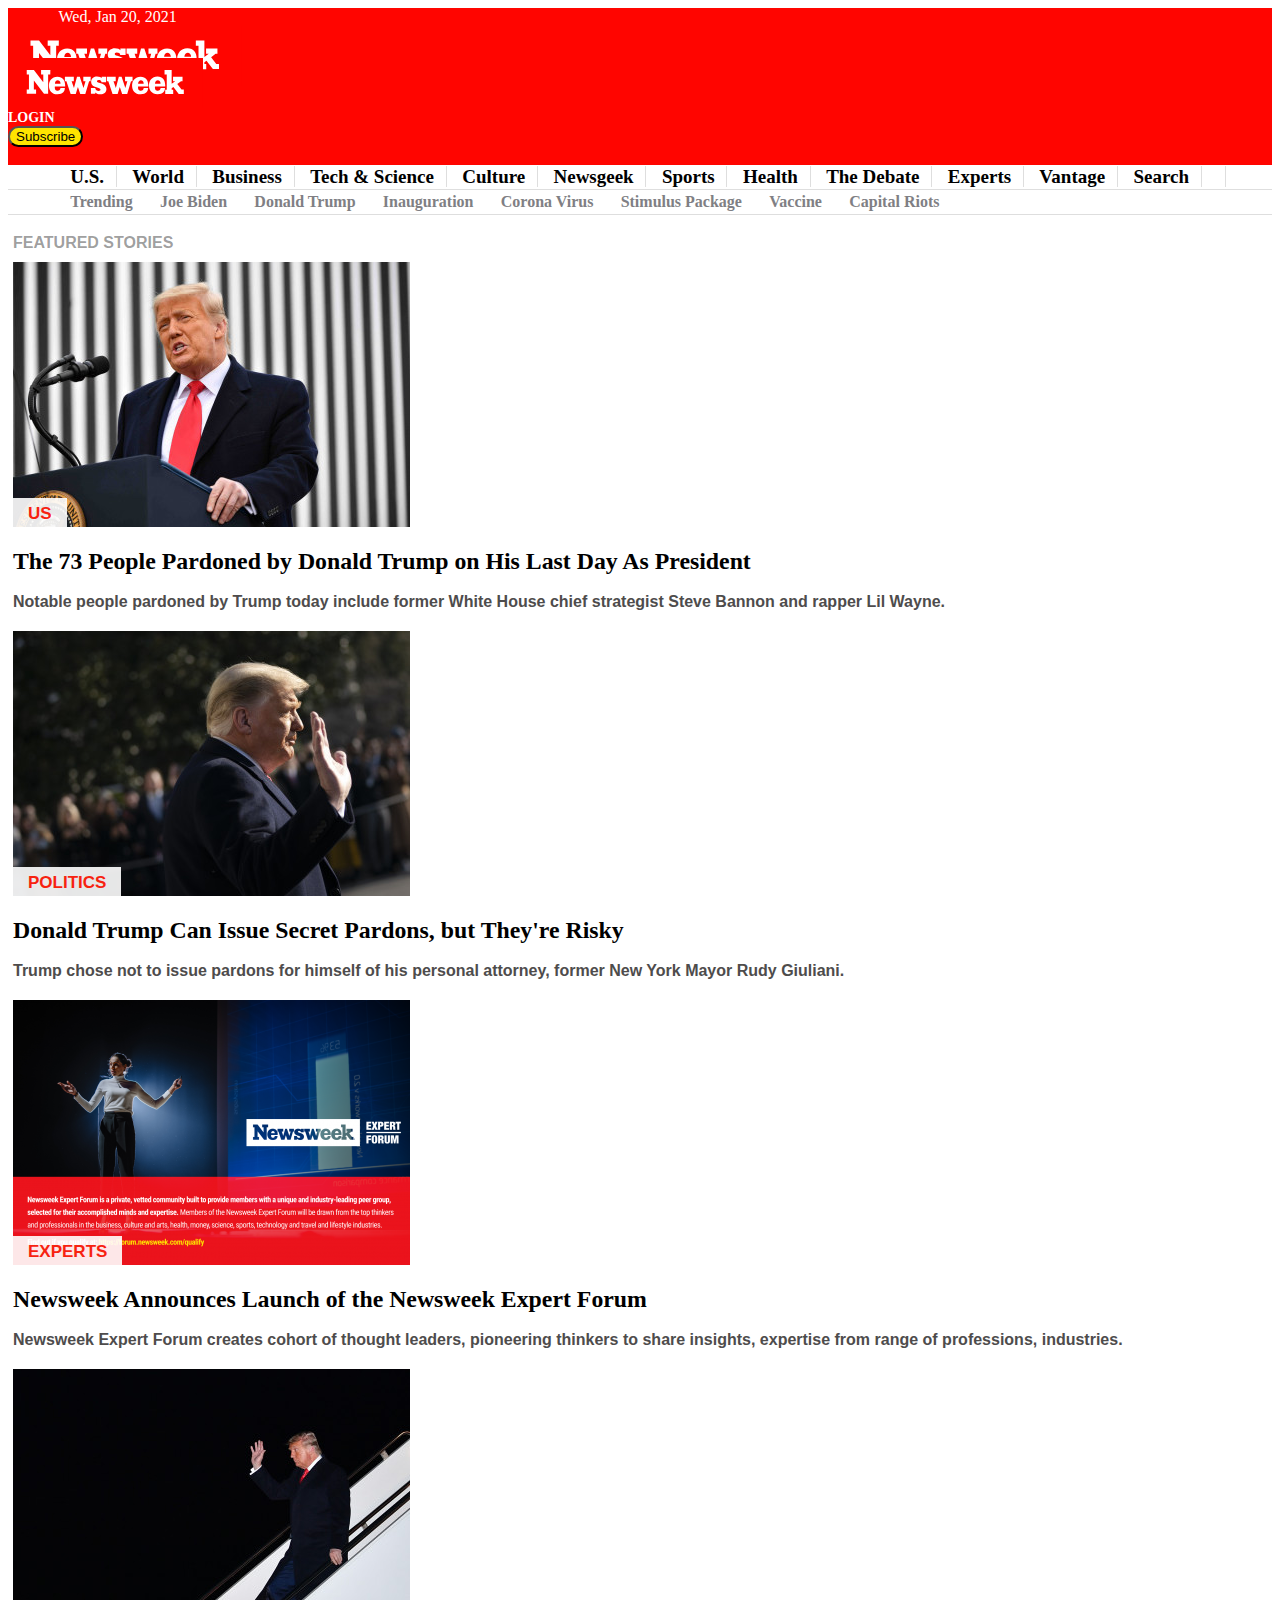
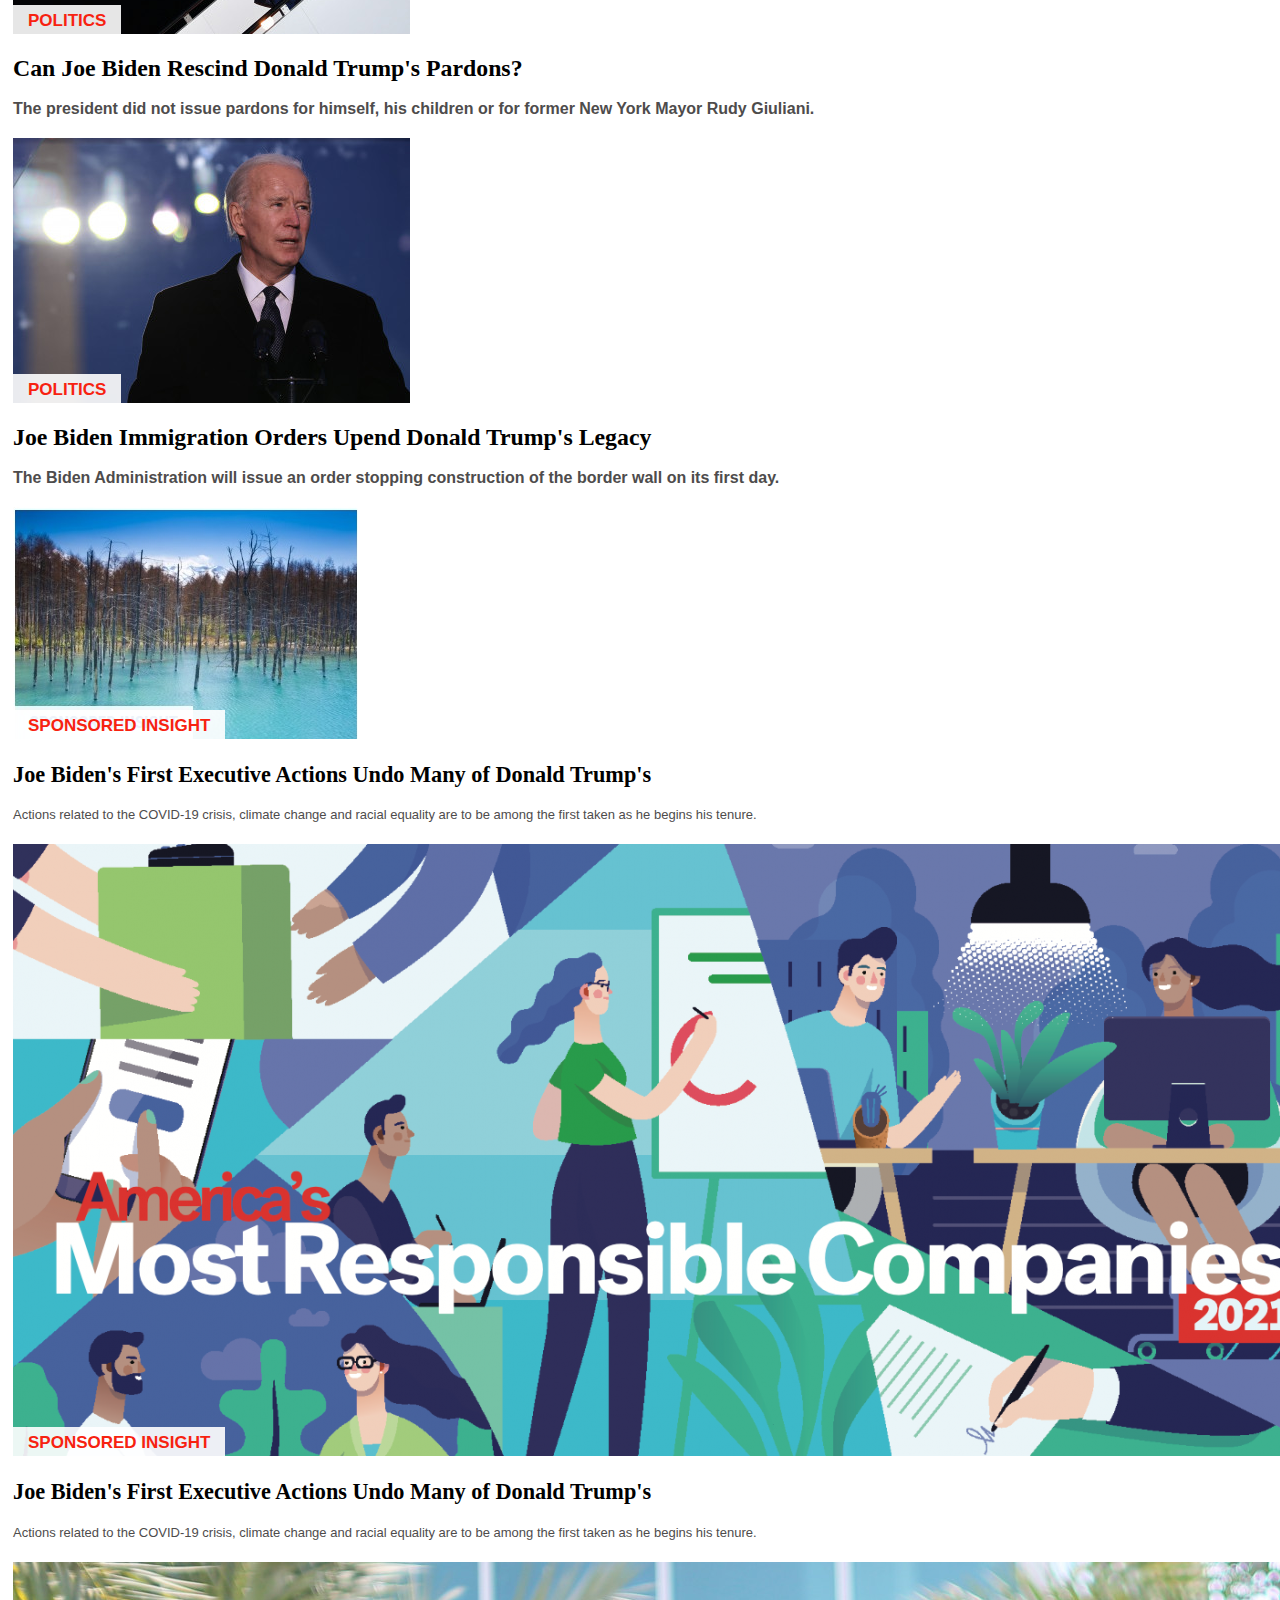
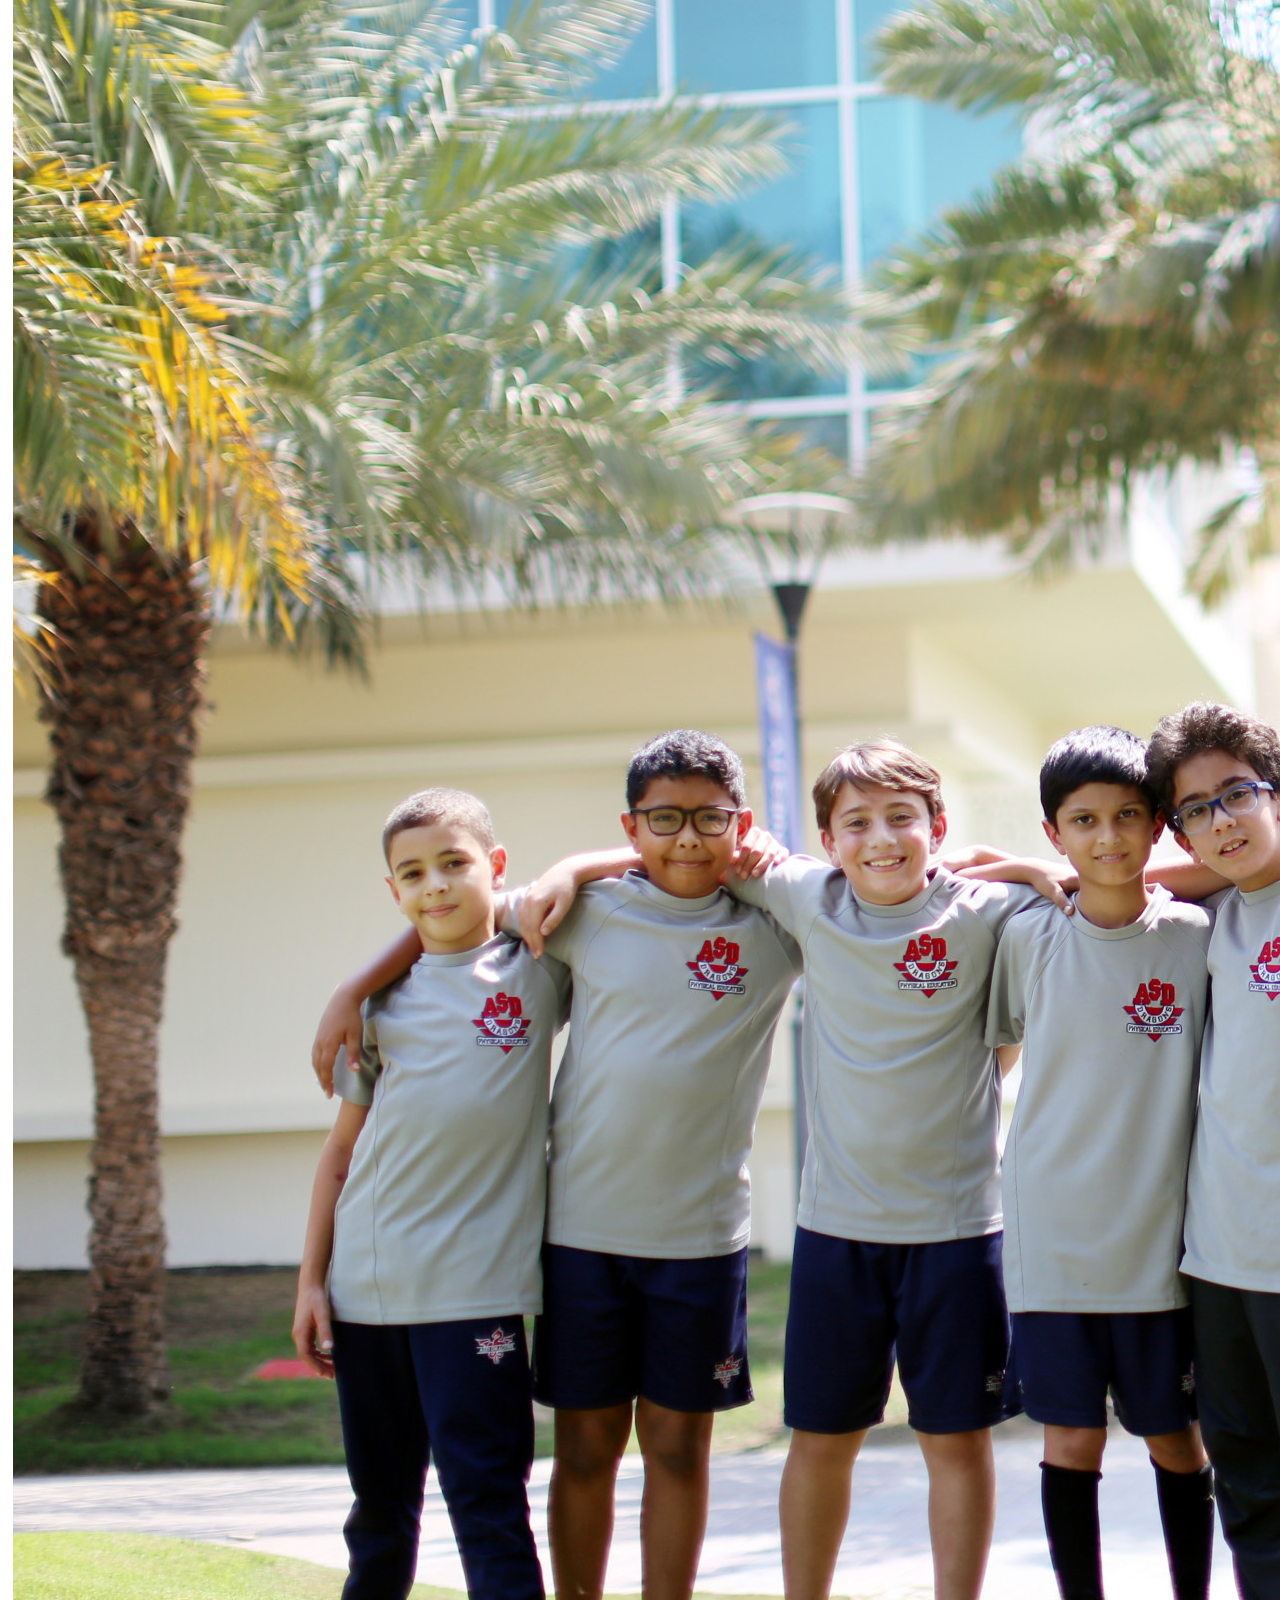
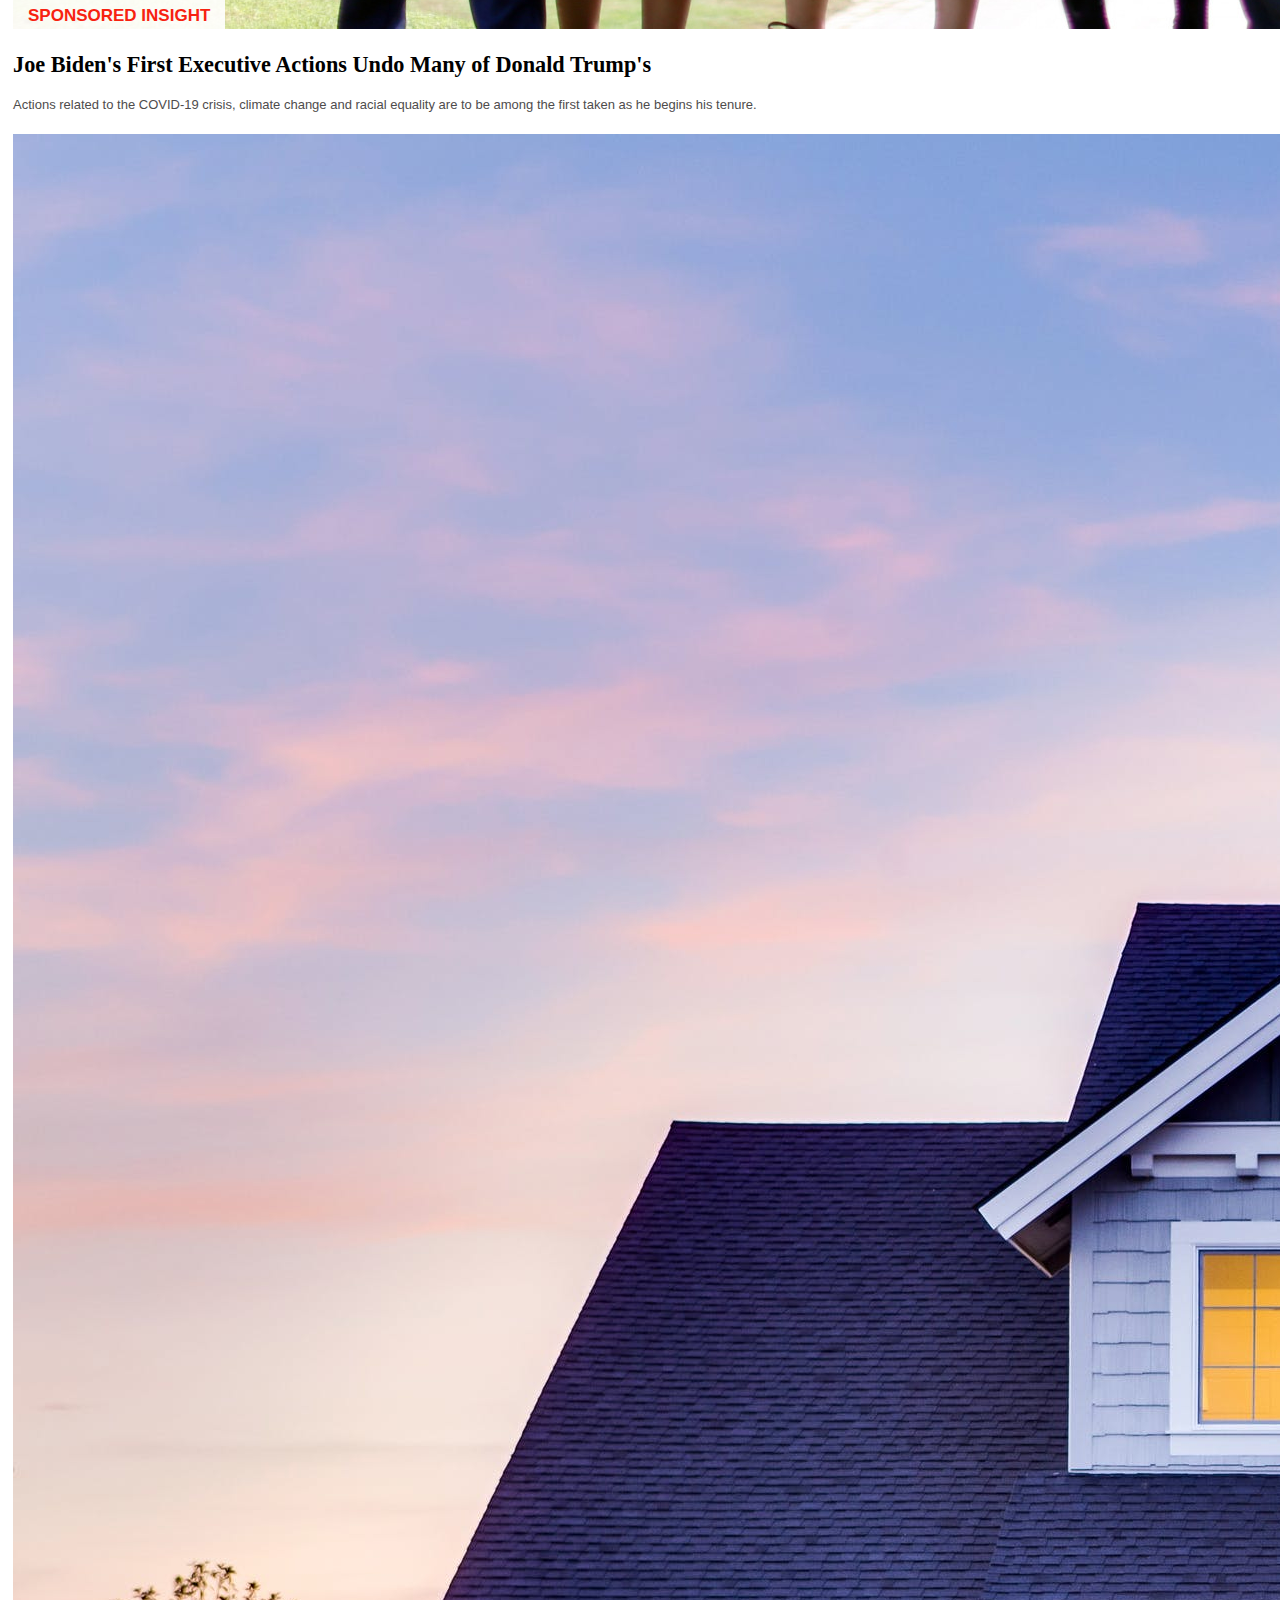
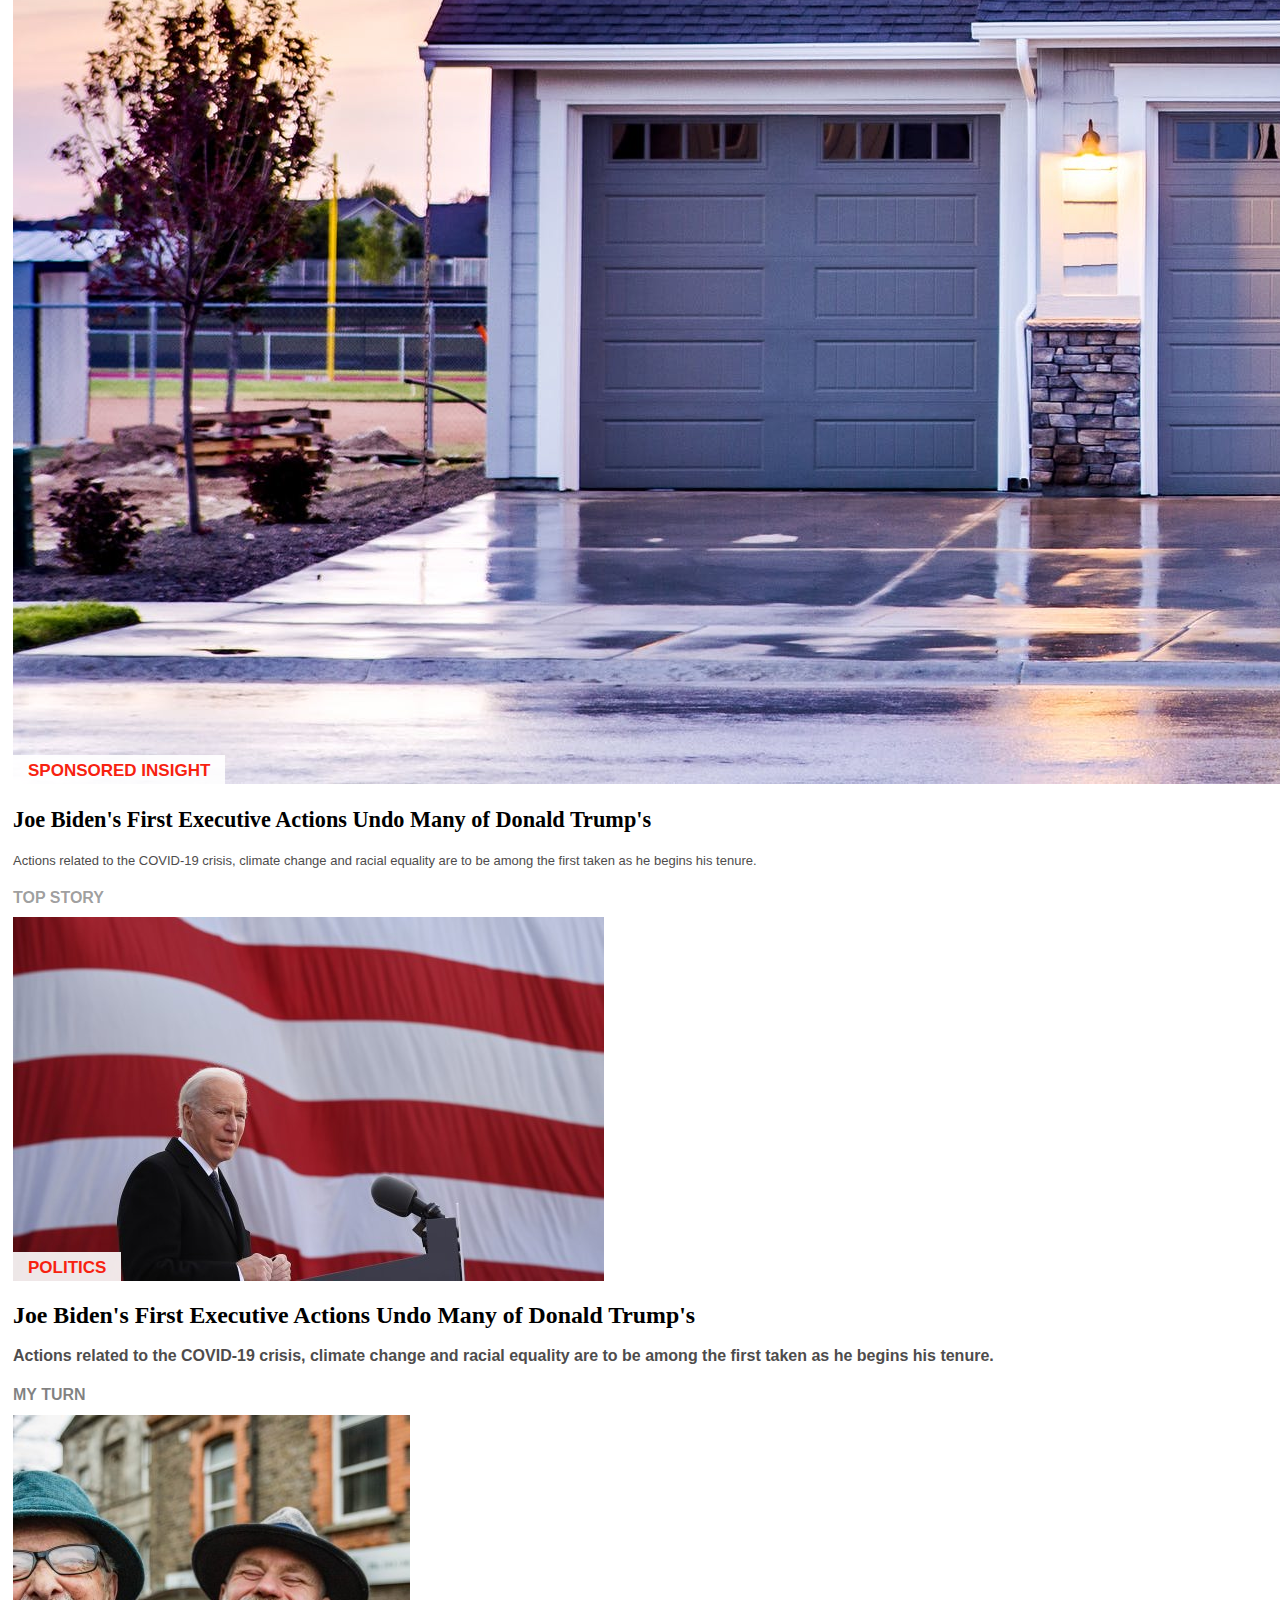
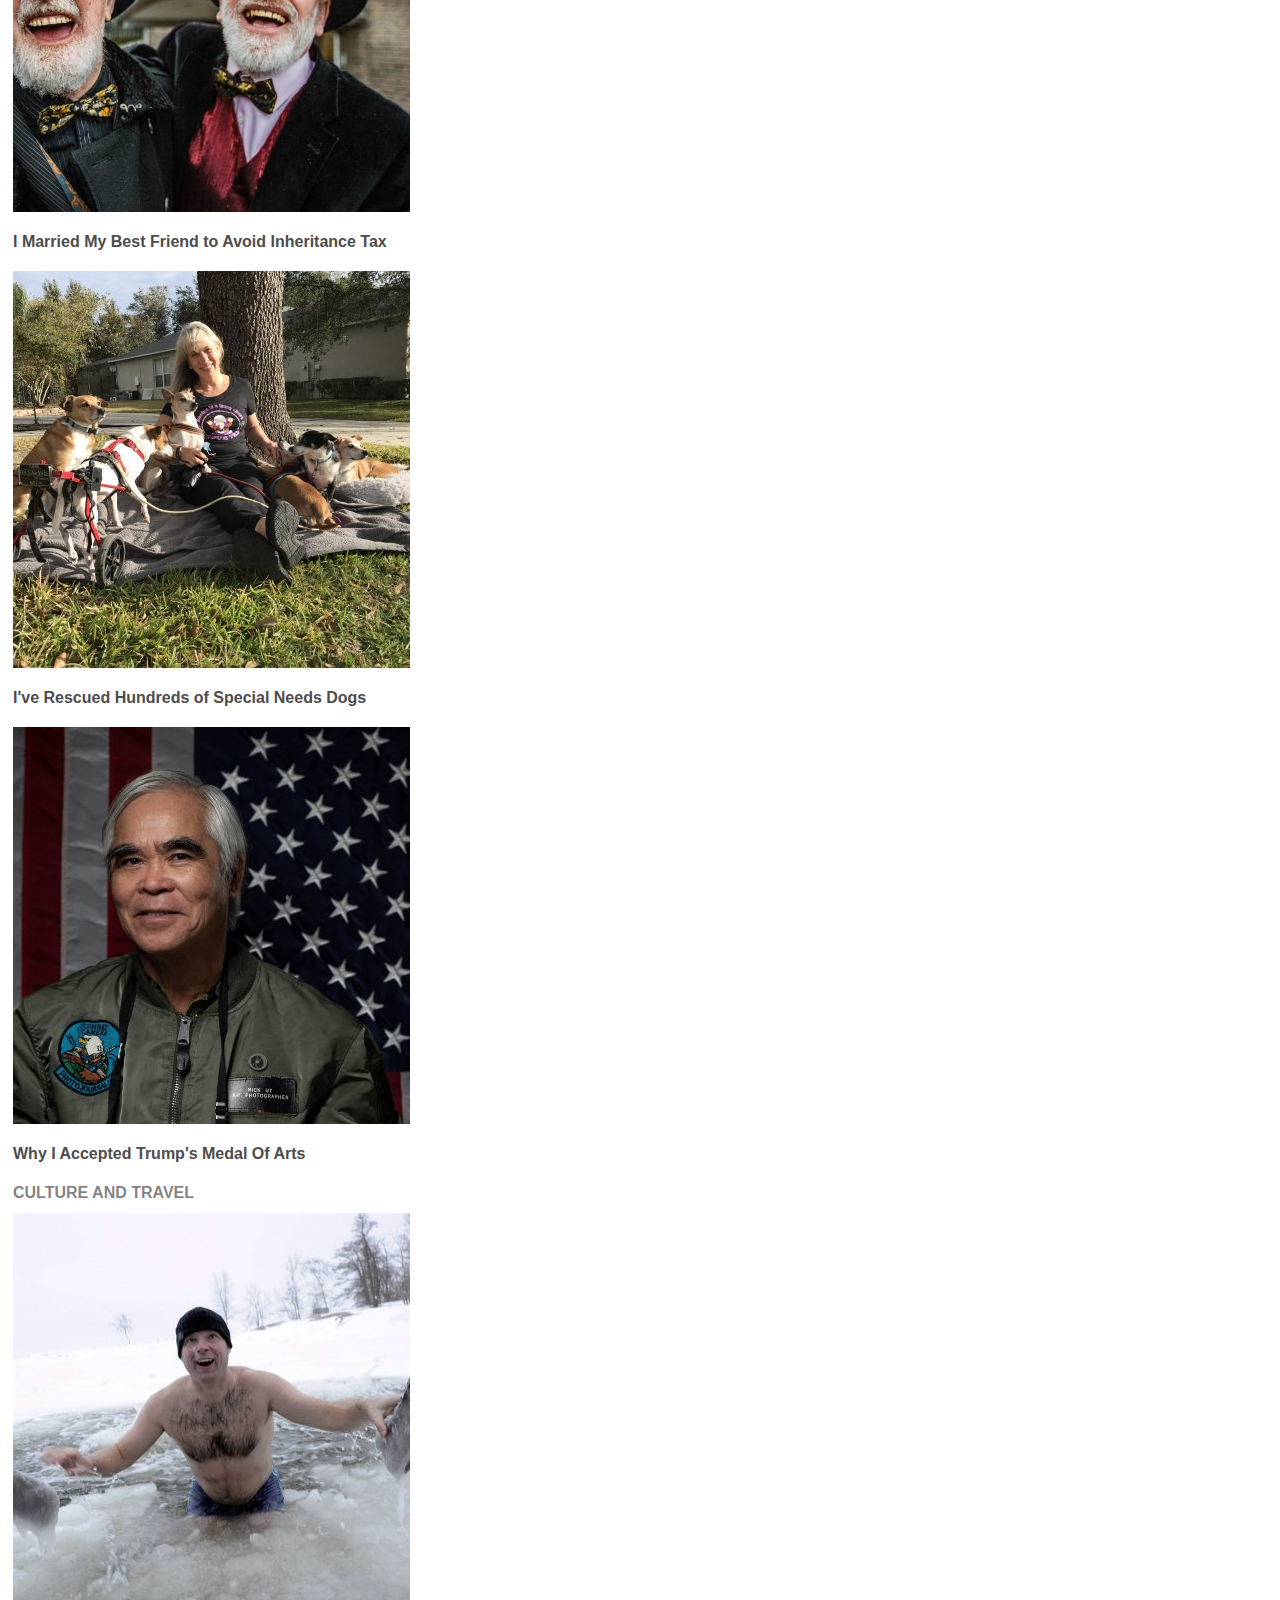
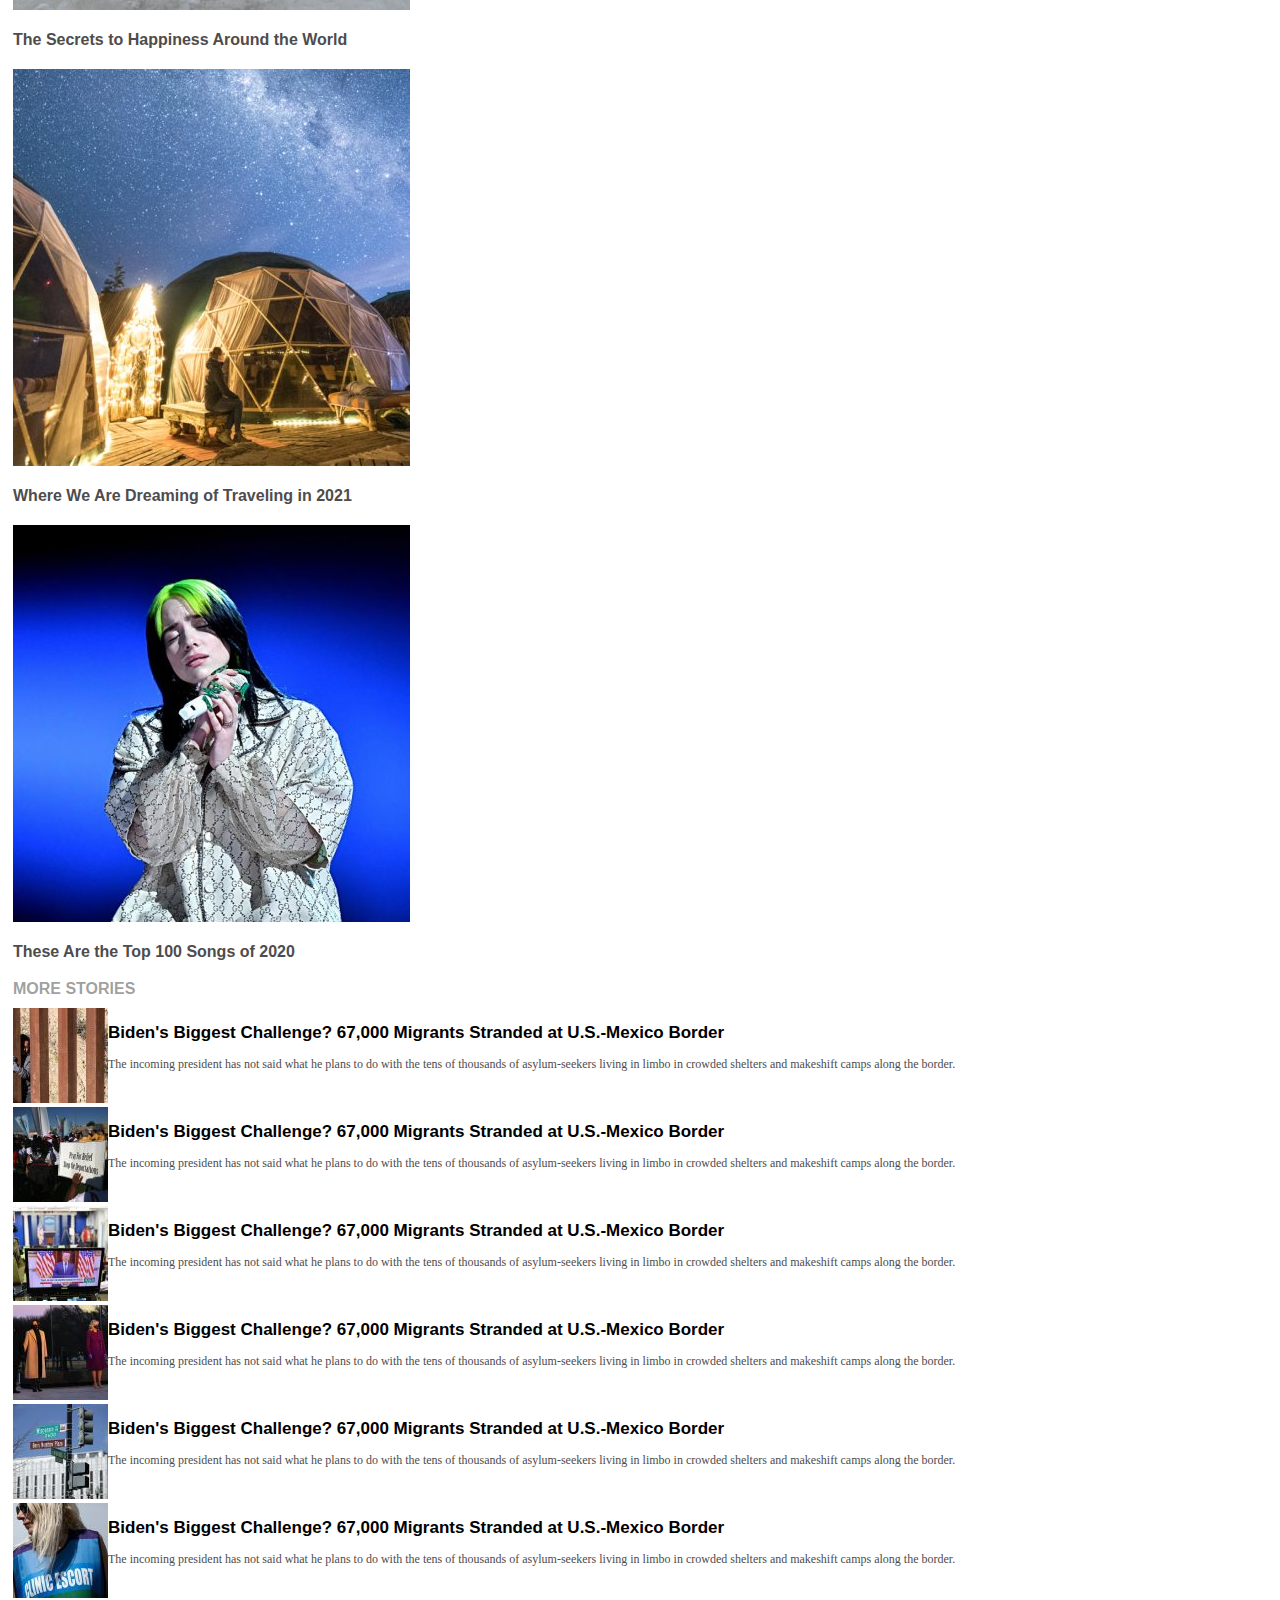
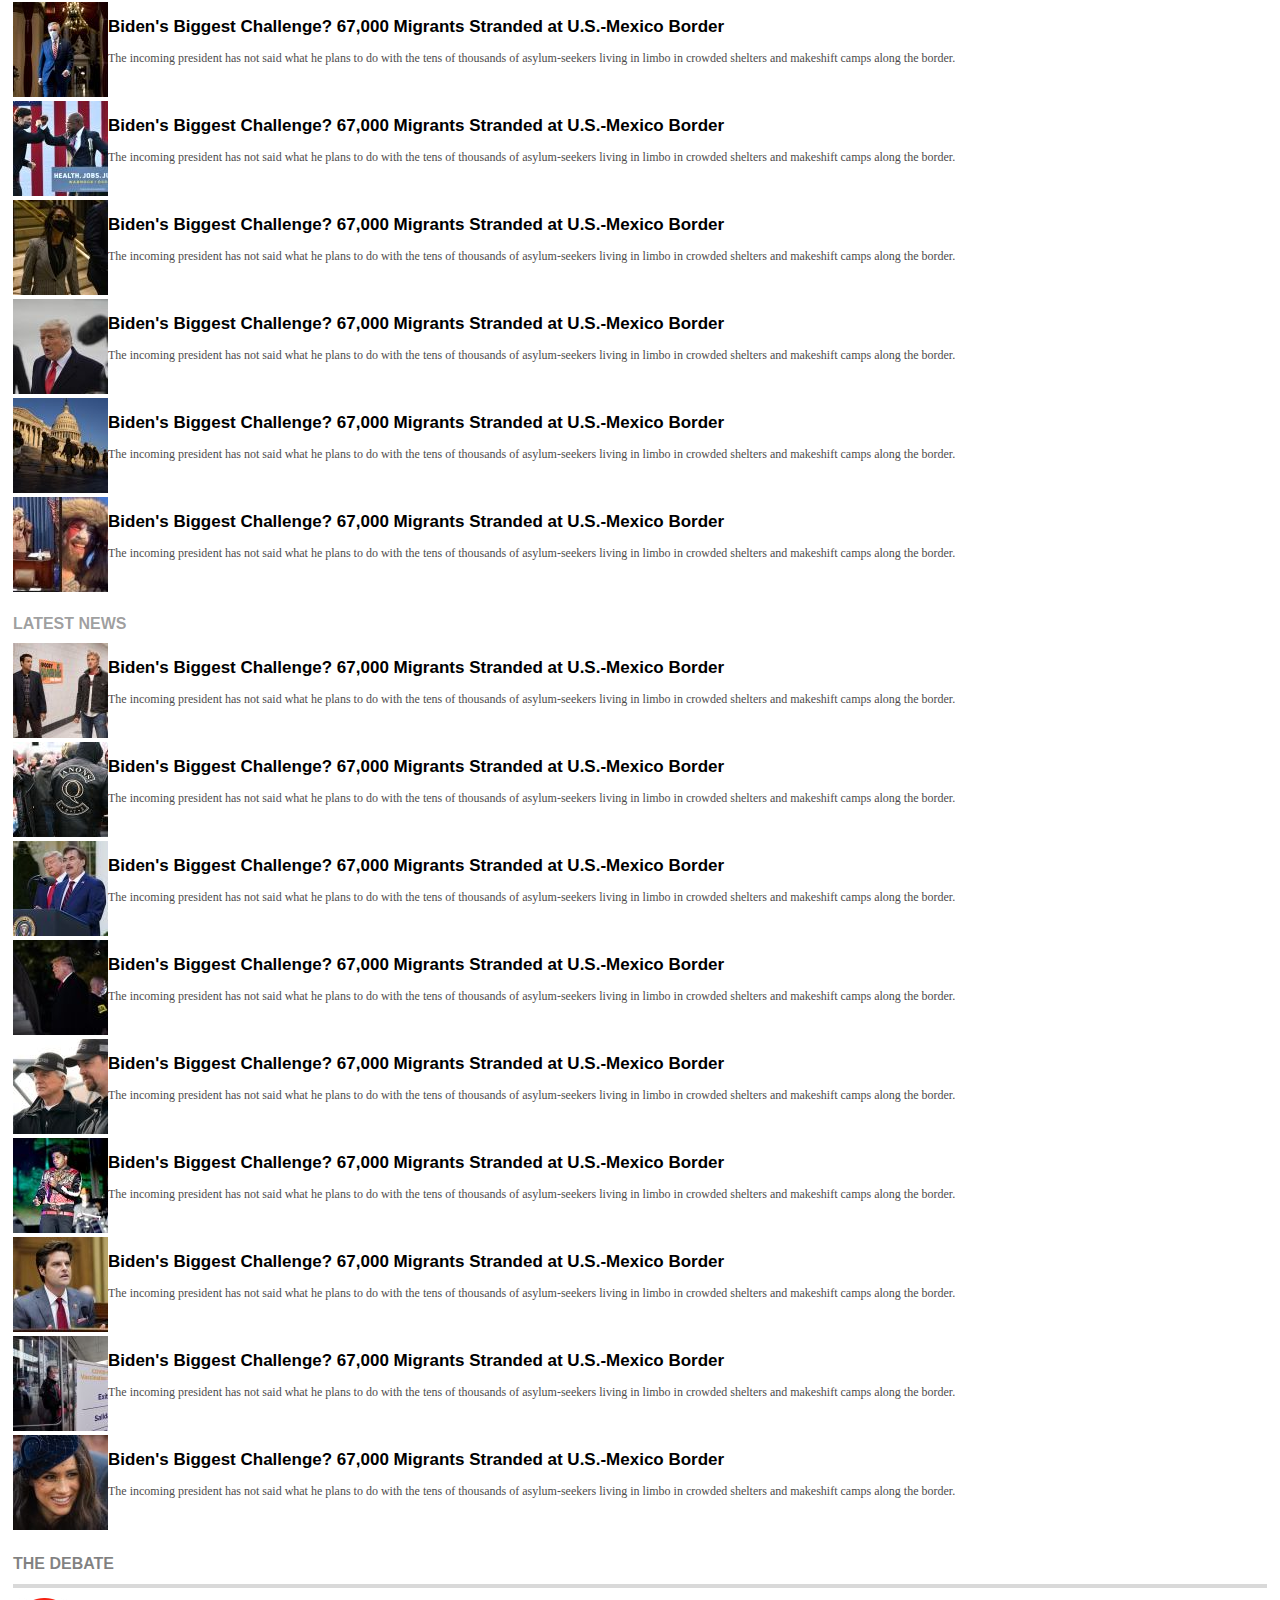
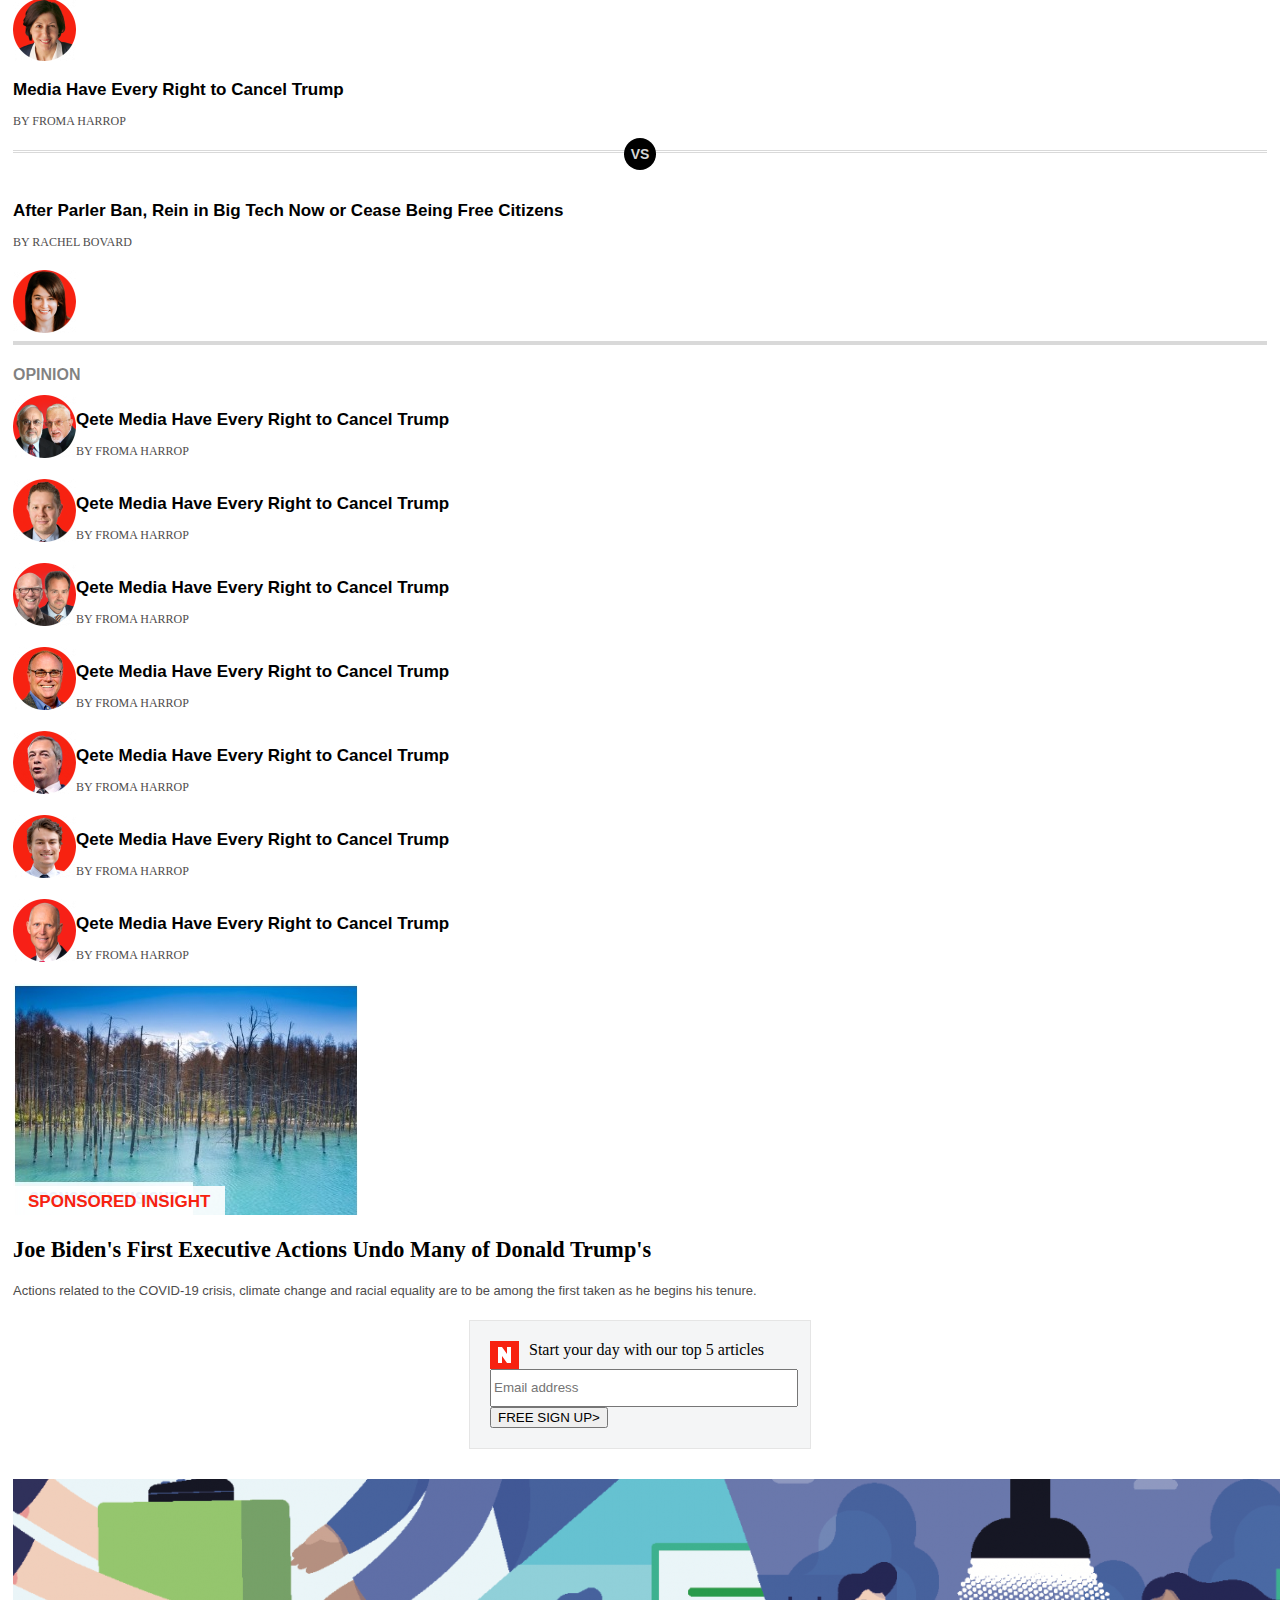
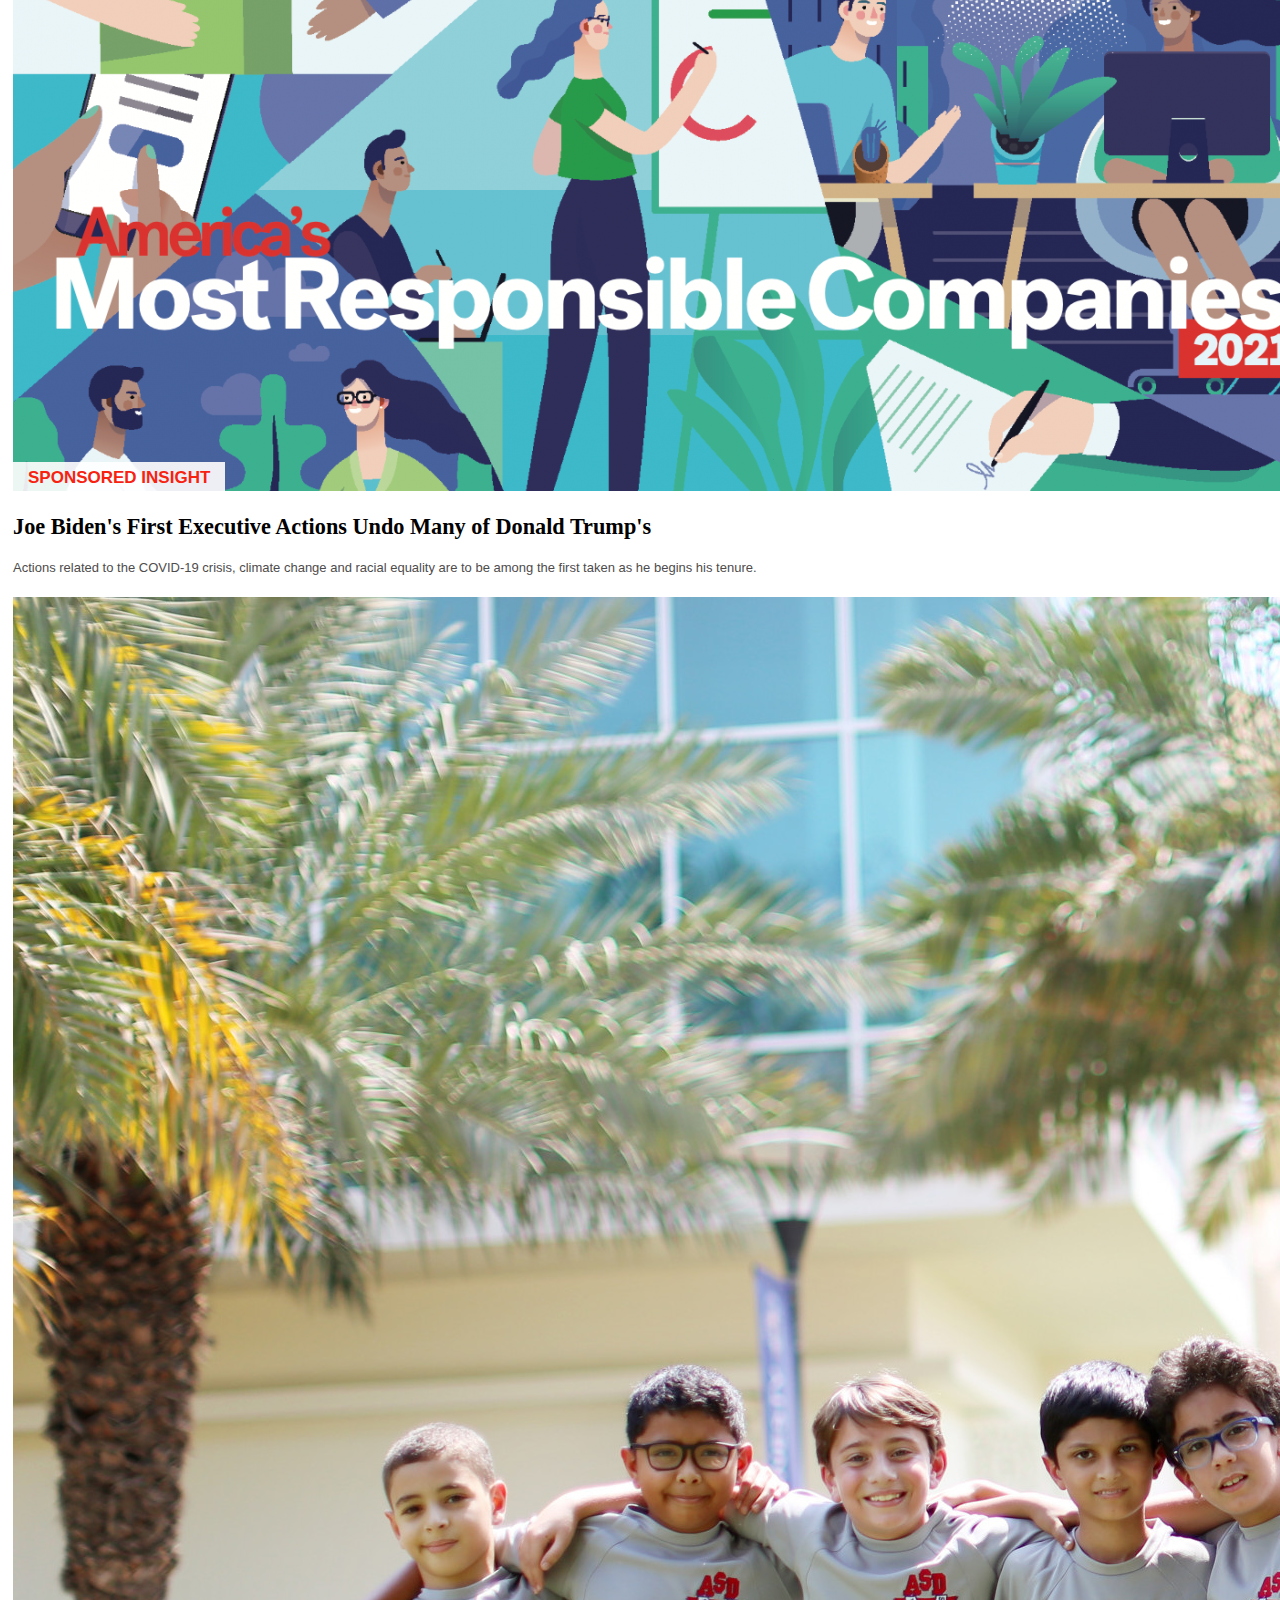
<file: index.html>
<!DOCTYPE html>
<html lang="en">

<head>
  <!-- Required meta tags -->
  <meta charset="utf-8" />
  <meta name="viewport" content="width=device-width, initial-scale=1" />
  <!-- FontAwesome CDN -->
  <link rel="stylesheet" href="https://use.fontawesome.com/releases/v5.15.1/css/all.css" integrity="sha384-vp86vTRFVJgpjF9jiIGPEEqYqlDwgyBgEF109VFjmqGmIY/Y4HV4d3Gp2irVfcrp" crossorigin="anonymous" />
  <!-- Bootstrap CSS -->
  <link href="https://cdn.jsdelivr.net/npm/bootstrap@5.0.0-beta1/dist/css/bootstrap.min.css" rel="stylesheet" integrity="sha384-giJF6kkoqNQ00vy+HMDP7azOuL0xtbfIcaT9wjKHr8RbDVddVHyTfAAsrekwKmP1" crossorigin="anonymous" />
  <link rel="stylesheet" href="asset/styles/style.css" />
  <title>Newsweek</title>
</head>

<body>
  <header>
    <div class="header-main-container">
      <nav>
        <div class="row">
          <div class="header-sub-container d-flex justify-content-between align-content-center">
            <div class="header-logo d-none d-lg-flex col-7 justify-content-between align-items-center">
              <div class="date-text">Wed, Jan 20, 2021</div>
              <a href="#"><img class="header-logo-lg" src="asset/images/newsweek-logo.svg" alt="newsweek-logo" /></a>
            </div>
            <div class="header-logo d-flex d-lg-none justify-content-start">
              <img class="header-logo" src="asset/images/newsweek-logo.svg" alt="newsweek-logo" />
            </div>
            <div class="header-menu d-flex align-items-center col-5 justify-content-end mr-5">
              <div class="menu-icon d-flex align-items-center">
                <a href="#" class="d-none d-md-block login-text">LOGIN</a>
                <i class="far fa-user header-user-icon d-block d-md-none header-user-icon" id="header-user-icon"></i>
                <button type="button" class="btn btn-warning btn-header pb-2">
                  Subscribe
                </button>
                <i class="fa fa-bars d-md-none header-menu-bars" id="header-menu-bars"></i>
              </div>
            </div>
          </div>
        </div>
      </nav>
      <div class="header-upper-line-links d-none d-lg-flex mt-2 py-2 justify-content-around">
        <a href="" id="first-upper-link" class="upper-link first-upper-link">U.S.</a>
        <a href="" class="upper-link">World</a>
        <a href="" class="upper-link">Business</a>
        <a href="" class="upper-link">Tech & Science</a>
        <a href="" class="upper-link">Culture</a>
        <a href="" class="upper-link">Newsgeek</a>
        <a href="" class="upper-link">Sports</a>
        <a href="" class="upper-link">Health</a>
        <a href="" class="upper-link">The Debate</a>
        <a href="" class="upper-link">Experts</a>
        <a href="" class="upper-link">Vantage</a>
        <a href="" class="upper-link search-text-link" id="search-text-link">Search</a>
        <a href="" class="upper-link search-text-icon" id="search-text-icon"><i class="fas fa-search"></i></a>
      </div>
      <div class="header-lower-line-links d-none d-lg-flex">
        <a href="" id="first-lower-link" class="lower-link">Trending</a>
        <a href="" class="lower-link">Joe Biden</a>
        <a href="" class="lower-link">Donald Trump</a>
        <a href="" class="lower-link">Inauguration</a>
        <a href="" class="lower-link">Corona Virus</a>
        <a href="" class="lower-link">Stimulus Package</a>
        <a href="" class="lower-link">Vaccine</a>
        <a href="" id="last-lower-link" class="lower-link">Capital Riots</a>
      </div>
    </div>
  </header>
  <main>
    <div class="main-container container-fluid">
      <!-- START OF ROW CONTAINER FOR THE 3 COLUMNS -->

      <div class="row mb-2">
        <!-- START OF FIRST COLUMN -->

        <div class="featured-stories first-col col-12 col-md-5 col-lg-3 order-2 order-md-1">
          <!-- START OF Featured Stories-->

          <div class="featured-stories-wrapper">
            <div class="block-title">Featured stories</div>

            <div class="card border-0">
              <div class="category">
                <div class="card">
                  <div class="cate">
                    <a href="/us">US</a>
                  </div>
                  <div class="image">
                    <a href="#"><img class="card-img-top" src="asset/images/featured-stories-1.jpg" alt="Card image cap" /></a>
                  </div>
                </div>
                <div class="card-body">
                  <h3 class="card-title">
                    <a href="/trump-biden-super-predator-debate-1541565">
                      The 73 People Pardoned by Donald Trump on His Last Day
                      As President</a>
                  </h3>
                  <p class="card-text">
                    Notable people pardoned by Trump today include former
                    White House chief strategist Steve Bannon and rapper Lil
                    Wayne.
                  </p>
                </div>
              </div>
            </div>

            <div class="card border-0">
              <div class="category">
                <div class="card">
                  <div class="cate">
                    <a href="/us">POLITICS</a>
                  </div>
                  <div class="image">
                    <a href="#"><img class="card-img-top" src="asset/images/featured-stories-2.jpg" alt="Card image cap" /></a>
                  </div>
                </div>
                <div class="card-body">
                  <h3 class="card-title">
                    <a href="/trump-biden-super-predator-debate-1541565">
                      Donald Trump Can Issue Secret Pardons, but They're
                      Risky</a>
                  </h3>
                  <p class="card-text">
                    Trump chose not to issue pardons for himself of his
                    personal attorney, former New York Mayor Rudy Giuliani.
                  </p>
                </div>
              </div>
            </div>

            <div class="card border-0">
              <div class="category">
                <div class="card">
                  <div class="cate">
                    <a href="/us">EXPERTS</a>
                  </div>
                  <div class="image">
                    <a href="#"><img class="card-img-top" src="asset/images/featured-stories-3.png" alt="Card image cap" /></a>
                  </div>
                </div>
                <div class="card-body">
                  <h3 class="card-title">
                    <a href="/trump-biden-super-predator-debate-1541565">
                      Newsweek Announces Launch of the Newsweek Expert
                      Forum</a>
                  </h3>
                  <p class="card-text">
                    Newsweek Expert Forum creates cohort of thought leaders,
                    pioneering thinkers to share insights, expertise from
                    range of professions, industries.
                  </p>
                </div>
              </div>
            </div>

            <div class="card border-0">
              <div class="category">
                <div class="card">
                  <div class="cate">
                    <a href="/us">POLITICS</a>
                  </div>
                  <div class="image">
                    <a href="#"><img class="card-img-top" src="asset/images/featured-stories-4.jpg" alt="Card image cap" /></a>
                  </div>
                </div>
                <div class="card-body">
                  <h3 class="card-title">
                    <a href="/trump-biden-super-predator-debate-1541565">
                      Can Joe Biden Rescind Donald Trump's Pardons?</a>
                  </h3>
                  <p class="card-text">
                    The president did not issue pardons for himself, his
                    children or for former New York Mayor Rudy Giuliani.
                  </p>
                </div>
              </div>
            </div>

            <div class="card border-0">
              <div class="category">
                <div class="card">
                  <div class="cate">
                    <a href="/us">POLITICS</a>
                  </div>
                  <div class="image">
                    <a href="#"><img class="card-img-top" src="asset/images/featured-stories-5.jpg" alt="Card image cap" /></a>
                  </div>
                </div>
                <div class="card-body">
                  <h3 class="card-title">
                    <a href="/trump-biden-super-predator-debate-1541565">
                      Joe Biden Immigration Orders Upend Donald Trump's
                      Legacy</a>
                  </h3>
                  <p class="card-text">
                    The Biden Administration will issue an order stopping
                    construction of the border wall on its first day.
                  </p>
                </div>
              </div>
            </div>
          </div>

          <!-- Start of Sponsored Insights section-->
          <div class="sponsored-insights-wrapper container-fluid">
            <div class="card">
              <div class="category">
                <div class="card">
                  <div class="cate">
                    <a class="text-primary" id="spons-insights-intitlei" href="#">SPONSORED INSIGHT</a>
                  </div>
                  <div class="image">
                    <a href="#"><img class="card-img-top" src="asset/images/sponsored-insight-1.jpg" alt="Card image cap" /></a>
                  </div>
                </div>
                <div class="card-body">
                  <h3>
                    <a id="insight-card-title1ix" class="insight-card-title1ix" href="/trump-biden-super-predator-debate-1541565">
                      Joe Biden's First Executive Actions Undo Many of Donald
                      Trump's</a>
                  </h3>
                  <p class="insight-card-text">
                    Actions related to the COVID-19 crisis, climate change and
                    racial equality are to be among the first taken as he
                    begins his tenure.
                  </p>
                </div>
              </div>
            </div>

            <div class="card">
              <div class="category">
                <div class="card">
                  <div class="cate">
                    <a class="text-primary" id="spons-insights-intitle12" href="#">SPONSORED INSIGHT</a>
                  </div>
                  <div class="image">
                    <a href="#"><img class="card-img-top" src="asset/images/sponsored-insight-2.jpg" alt="Card image cap" /></a>
                  </div>
                </div>
                <div class="card-body">
                  <h3>
                    <a id="insight-card-title123" href="/trump-biden-super-predator-debate-1541565">
                      Joe Biden's First Executive Actions Undo Many of Donald
                      Trump's</a>
                  </h3>
                  <p class="insight-card-text">
                    Actions related to the COVID-19 crisis, climate change and
                    racial equality are to be among the first taken as he
                    begins his tenure.
                  </p>
                </div>
              </div>
            </div>

            <div class="card">
              <div class="category">
                <div class="card">
                  <div class="cate">
                    <a class="text-primary" id="spons-insights-intitle541" href="/us">SPONSORED INSIGHT</a>
                  </div>
                  <div class="image">
                    <a href="#"><img class="card-img-top" src="asset/images/sponsored-insight-3.jpg" alt="Card image cap" /></a>
                  </div>
                </div>
                <div class="card-body">
                  <h3>
                    <a id="insight-card-title184" href="/trump-biden-super-predator-debate-1541565">
                      Joe Biden's First Executive Actions Undo Many of Donald
                      Trump's</a>
                  </h3>
                  <p class="insight-card-text">
                    Actions related to the COVID-19 crisis, climate change and
                    racial equality are to be among the first taken as he
                    begins his tenure.
                  </p>
                </div>
              </div>
            </div>

            <div class="card">
              <div class="category">
                <div class="card">
                  <div class="cate">
                    <a class="text-primary" id="spons-insights-intitle84" href="/us">SPONSORED INSIGHT</a>
                  </div>
                  <div class="image">
                    <a href="#"><img class="card-img-top" src="asset/images/sponsored-insight-4.jpg" alt="Card image cap" /></a>
                  </div>
                </div>
                <div class="card-body">
                  <h3>
                    <a id="insight-card-title1568" href="/trump-biden-super-predator-debate-1541565">
                      Joe Biden's First Executive Actions Undo Many of Donald
                      Trump's</a>
                  </h3>
                  <p class="insight-card-text">
                    Actions related to the COVID-19 crisis, climate change and
                    racial equality are to be among the first taken as he
                    begins his tenure.
                  </p>
                </div>
              </div>
            </div>
          </div>

          <!-- END of Sponsored Insights section-->

          <!-- END OF Featured Stories-->
        </div>

        <!-- END OF FIRST COLUMN -->

        <!-- START OF SECOND COLUMN -->

        <div class="top-story second-col col-12 col-md-7 col-lg-6 order-md-2">
          <!-- START OF Top Story-->

          <div class="block-title">Top story</div>
          <div class="card border-0">
            <div class="category">
              <div class="card">
                <div class="cate">
                  <a href="/us">POLITICS</a>
                </div>
                <div class="image">
                  <a href="#"><img class="card-img-top" src="asset/images/top-story.jpg" alt="Card image cap" /></a>
                </div>
              </div>
              <div class="card-body">
                <h3 class="card-title">
                  <a href="/trump-biden-super-predator-debate-1541565">
                    Joe Biden's First Executive Actions Undo Many of Donald
                    Trump's</a>
                </h3>
                <p class="card-text">
                  Actions related to the COVID-19 crisis, climate change and
                  racial equality are to be among the first taken as he begins
                  his tenure.
                </p>
              </div>
            </div>
          </div>

          <!-- END OF Top Story-->

          <!-- START OF My turn and Cult&Trav-->

          <div class="container-fluid">
            <div class="row">
              <div class="block-title"><a href="#" class="article-link-title">My turn</a></div>
              <div class="col-12 col-md-4">
                <div class="card border-0">
                  <a href="#"><img class="card-img-top" src="asset/images/my-turn-1.jpg" alt="Card image cap" /></a>
                  <div class="card-body">
                    <p class="card-text">
                      I Married My Best Friend to Avoid Inheritance Tax
                    </p>
                  </div>
                </div>
              </div>

              <div class="col-12 col-md-4">
                <div class="card border-0">
                  <a href="#"><img class="card-img-top" src="asset/images/my-turn-2.jpg" alt="Card image cap" /></a>
                  <div class="card-body">
                    <p class="card-text">
                      I've Rescued Hundreds of Special Needs Dogs
                    </p>
                  </div>
                </div>
              </div>
              <div class="col-12 col-md-4">
                <div class="card border-0">
                  <a href="#"><img class="card-img-top" src="asset/images/my-turn-3.jpg" alt="Card image cap" /></a>
                  <div class="card-body">
                    <p class="card-text">
                      Why I Accepted Trump's Medal Of Arts
                    </p>
                  </div>
                </div>
              </div>
            </div>
            <div class="row">
              <div class="block-title"><a href="#" class="article-link-title">Culture and Travel</a></div>
              <div class="col-12 col-md-4">
                <div class="card border-0">
                  <a href="#"><img class="card-img-top" src="asset/images/cult-travel-1.jpg" alt="Card image cap" /></a>
                  <div class="card-body">
                    <p class="card-text">
                      The Secrets to Happiness Around the World
                    </p>
                  </div>
                </div>
              </div>
              <div class="col-12 col-md-4">
                <div class="card border-0">
                  <a href="#"><img class="card-img-top" src="asset/images/cult-travel-2.jpg" alt="Card image cap" /></a>
                  <div class="card-body">
                    <p class="card-text">
                      Where We Are Dreaming of Traveling in 2021
                    </p>
                  </div>
                </div>
              </div>
              <div class="col-12 col-md-4">
                <div class="card border-0">
                  <a href="#"><img class="card-img-top" src="asset/images/cult-travel-3.jpg" alt="Card image cap" /></a>
                  <div class="card-body">
                    <p class="card-text">
                      These Are the Top 100 Songs of 2020
                    </p>
                  </div>
                </div>
              </div>
            </div>
          </div>

          <!-- END OF My turn and Cult&Trav-->

          <!-- START OF More Stories-->

          <div class="container-fluid" id="more-stories">
            <div class="block-title">More stories</div>

            <div class="card-wrapper d-flex mb-2 pt-3 border-top">
              <a href="#"><img class="inline-news-img me-3" alt="63x63" src="asset/images/more-stories-1.jpg" data-holder-rendered="true" /></a>
              <div class="card-body card-body-test d-block p-0 m-0 ml-2">
                <h3 class="stories-card-title">
                  <a href="/trump-biden-super-predator-debate-1541565">
                    Biden's Biggest Challenge? 67,000 Migrants Stranded at
                    U.S.-Mexico Border</a>
                </h3>
                <p class="stories-card-text">
                  The incoming president has not said what he plans to do with
                  the tens of thousands of asylum-seekers living in limbo in
                  crowded shelters and makeshift camps along the border.
                </p>
              </div>
            </div>

            <div class="card-wrapper d-flex mb-2 pt-3 border-top">
              <a href="#"><img class="inline-news-img me-3" alt="63x63" src="asset/images/more-stories-2.jpg" data-holder-rendered="true" /></a>
              <div class="card-body card-body-test d-block p-0 m-0 ml-2">
                <h3 class="stories-card-title">
                  <a href="/trump-biden-super-predator-debate-1541565">
                    Biden's Biggest Challenge? 67,000 Migrants Stranded at
                    U.S.-Mexico Border</a>
                </h3>
                <p class="stories-card-text">
                  The incoming president has not said what he plans to do with
                  the tens of thousands of asylum-seekers living in limbo in
                  crowded shelters and makeshift camps along the border.
                </p>
              </div>
            </div>

            <div class="card-wrapper d-flex mb-2 pt-3 border-top">
              <a href="#"><img class="inline-news-img me-3" alt="63x63" src="asset/images/more-stories-3.jpg" data-holder-rendered="true" /></a>
              <div class="card-body card-body-test d-block p-0 m-0 ml-2">
                <h3 class="stories-card-title">
                  <a href="/trump-biden-super-predator-debate-1541565">
                    Biden's Biggest Challenge? 67,000 Migrants Stranded at
                    U.S.-Mexico Border</a>
                </h3>
                <p class="stories-card-text">
                  The incoming president has not said what he plans to do with
                  the tens of thousands of asylum-seekers living in limbo in
                  crowded shelters and makeshift camps along the border.
                </p>
              </div>
            </div>

            <div class="card-wrapper d-flex mb-2 pt-3 border-top">
              <a href="#"><img class="inline-news-img me-3" alt="63x63" src="asset/images/more-stories-4.jpg" data-holder-rendered="true" /></a>
              <div class="card-body card-body-test d-block p-0 m-0 ml-2">
                <h3 class="stories-card-title">
                  <a href="/trump-biden-super-predator-debate-1541565">
                    Biden's Biggest Challenge? 67,000 Migrants Stranded at
                    U.S.-Mexico Border</a>
                </h3>
                <p class="stories-card-text">
                  The incoming president has not said what he plans to do with
                  the tens of thousands of asylum-seekers living in limbo in
                  crowded shelters and makeshift camps along the border.
                </p>
              </div>
            </div>

            <div class="card-wrapper d-flex mb-2 pt-3 border-top">
              <a href="#"><img class="inline-news-img me-3" alt="63x63" src="asset/images/more-stories-5.jpg" data-holder-rendered="true" /></a>
              <div class="card-body card-body-test d-block p-0 m-0 ml-2">
                <h3 class="stories-card-title">
                  <a href="/trump-biden-super-predator-debate-1541565">
                    Biden's Biggest Challenge? 67,000 Migrants Stranded at
                    U.S.-Mexico Border</a>
                </h3>
                <p class="stories-card-text">
                  The incoming president has not said what he plans to do with
                  the tens of thousands of asylum-seekers living in limbo in
                  crowded shelters and makeshift camps along the border.
                </p>
              </div>
            </div>

            <div class="card-wrapper d-flex mb-2 pt-3 border-top">
              <a href="#"><img class="inline-news-img me-3" alt="63x63" src="asset/images/more-stories-6.jpg" data-holder-rendered="true" /></a>
              <div class="card-body card-body-test d-block p-0 m-0 ml-2">
                <h3 class="stories-card-title">
                  <a href="/trump-biden-super-predator-debate-1541565">
                    Biden's Biggest Challenge? 67,000 Migrants Stranded at
                    U.S.-Mexico Border</a>
                </h3>
                <p class="stories-card-text">
                  The incoming president has not said what he plans to do with
                  the tens of thousands of asylum-seekers living in limbo in
                  crowded shelters and makeshift camps along the border.
                </p>
              </div>
            </div>

            <div class="card-wrapper d-flex mb-2 pt-3 border-top">
              <a href="#"><img class="inline-news-img me-3" alt="63x63" src="asset/images/more-stories-7.jpg" data-holder-rendered="true" /></a>
              <div class="card-body card-body-test d-block p-0 m-0 ml-2">
                <h3 class="stories-card-title">
                  <a href="/trump-biden-super-predator-debate-1541565">
                    Biden's Biggest Challenge? 67,000 Migrants Stranded at
                    U.S.-Mexico Border</a>
                </h3>
                <p class="stories-card-text">
                  The incoming president has not said what he plans to do with
                  the tens of thousands of asylum-seekers living in limbo in
                  crowded shelters and makeshift camps along the border.
                </p>
              </div>
            </div>

            <div class="card-wrapper d-flex mb-2 pt-3 border-top">
              <a href="#"><img class="inline-news-img me-3" alt="63x63" src="asset/images/more-stories-8.jpg" data-holder-rendered="true" /></a>
              <div class="card-body card-body-test d-block p-0 m-0 ml-2">
                <h3 class="stories-card-title">
                  <a href="/trump-biden-super-predator-debate-1541565">
                    Biden's Biggest Challenge? 67,000 Migrants Stranded at
                    U.S.-Mexico Border</a>
                </h3>
                <p class="stories-card-text">
                  The incoming president has not said what he plans to do with
                  the tens of thousands of asylum-seekers living in limbo in
                  crowded shelters and makeshift camps along the border.
                </p>
              </div>
            </div>

            <div class="card-wrapper d-flex mb-2 pt-3 border-top">
              <a href="#"><img class="inline-news-img me-3" alt="63x63" src="asset/images/more-stories-9.jpg" data-holder-rendered="true" /></a>
              <div class="card-body card-body-test d-block p-0 m-0 ml-2">
                <h3 class="stories-card-title">
                  <a href="/trump-biden-super-predator-debate-1541565">
                    Biden's Biggest Challenge? 67,000 Migrants Stranded at
                    U.S.-Mexico Border</a>
                </h3>
                <p class="stories-card-text">
                  The incoming president has not said what he plans to do with
                  the tens of thousands of asylum-seekers living in limbo in
                  crowded shelters and makeshift camps along the border.
                </p>
              </div>
            </div>

            <div class="card-wrapper d-flex mb-2 pt-3 border-top">
              <a href="#"><img class="inline-news-img me-3" alt="63x63" src="asset/images/more-stories-10.jpg" data-holder-rendered="true" /></a>
              <div class="card-body card-body-test d-block p-0 m-0 ml-2">
                <h3 class="stories-card-title">
                  <a href="/trump-biden-super-predator-debate-1541565">
                    Biden's Biggest Challenge? 67,000 Migrants Stranded at
                    U.S.-Mexico Border</a>
                </h3>
                <p class="stories-card-text">
                  The incoming president has not said what he plans to do with
                  the tens of thousands of asylum-seekers living in limbo in
                  crowded shelters and makeshift camps along the border.
                </p>
              </div>
            </div>

            <div class="card-wrapper d-flex mb-2 pt-3 border-top">
              <a href="#"><img class="inline-news-img me-3" alt="63x63" src="asset/images/more-stories-11.jpg" data-holder-rendered="true" /></a>
              <div class="card-body card-body-test d-block p-0 m-0 ml-2">
                <h3 class="stories-card-title">
                  <a href="/trump-biden-super-predator-debate-1541565">
                    Biden's Biggest Challenge? 67,000 Migrants Stranded at
                    U.S.-Mexico Border</a>
                </h3>
                <p class="stories-card-text">
                  The incoming president has not said what he plans to do with
                  the tens of thousands of asylum-seekers living in limbo in
                  crowded shelters and makeshift camps along the border.
                </p>
              </div>
            </div>

            <div class="card-wrapper d-flex mb-2 pt-3 border-top">
              <a href="#"><img class="inline-news-img me-3" alt="63x63" src="asset/images/more-stories-12.jpg" data-holder-rendered="true" /></a>
              <div class="card-body card-body-test d-block p-0 m-0 ml-2">
                <h3 class="stories-card-title">
                  <a href="/trump-biden-super-predator-debate-1541565">
                    Biden's Biggest Challenge? 67,000 Migrants Stranded at
                    U.S.-Mexico Border</a>
                </h3>
                <p class="stories-card-text">
                  The incoming president has not said what he plans to do with
                  the tens of thousands of asylum-seekers living in limbo in
                  crowded shelters and makeshift camps along the border.
                </p>
              </div>
            </div>
          </div>

          <!-- END OF More Stories-->

          <!-- START OF Latest News-->

          <div class="container-fluid" id="latest-news">
            <div class="block-title">Latest news</div>

            <div class="card-wrapper d-flex mb-2 pt-3 border-top">
              <a href="#"><img class="inline-news-img me-3" alt="63x63" src="asset/images/latest-news-1.jpg" data-holder-rendered="true" /></a>
              <div class="card-body card-body-test d-block p-0 m-0 ml-2">
                <h3 class="stories-card-title">
                  <a href="/trump-biden-super-predator-debate-1541565">
                    Biden's Biggest Challenge? 67,000 Migrants Stranded at
                    U.S.-Mexico Border</a>
                </h3>
                <p class="stories-card-text">
                  The incoming president has not said what he plans to do with
                  the tens of thousands of asylum-seekers living in limbo in
                  crowded shelters and makeshift camps along the border.
                </p>
              </div>
            </div>

            <div class="card-wrapper d-flex mb-2 pt-3 border-top">
              <a href="#"><img class="inline-news-img me-3" alt="63x63" src="asset/images/latest-news-2.jpg" data-holder-rendered="true" /></a>
              <div class="card-body card-body-test d-block p-0 m-0 ml-2">
                <h3 class="stories-card-title">
                  <a href="/trump-biden-super-predator-debate-1541565">
                    Biden's Biggest Challenge? 67,000 Migrants Stranded at
                    U.S.-Mexico Border</a>
                </h3>
                <p class="stories-card-text">
                  The incoming president has not said what he plans to do with
                  the tens of thousands of asylum-seekers living in limbo in
                  crowded shelters and makeshift camps along the border.
                </p>
              </div>
            </div>

            <div class="card-wrapper d-flex mb-2 pt-3 border-top">
              <a href="#"><img class="inline-news-img me-3" alt="63x63" src="asset/images/latest-news-3.jpg" data-holder-rendered="true" /></a>
              <div class="card-body card-body-test d-block p-0 m-0 ml-2">
                <h3 class="stories-card-title">
                  <a href="/trump-biden-super-predator-debate-1541565">
                    Biden's Biggest Challenge? 67,000 Migrants Stranded at
                    U.S.-Mexico Border</a>
                </h3>
                <p class="stories-card-text">
                  The incoming president has not said what he plans to do with
                  the tens of thousands of asylum-seekers living in limbo in
                  crowded shelters and makeshift camps along the border.
                </p>
              </div>
            </div>

            <div class="card-wrapper d-flex mb-2 pt-3 border-top">
              <a href="#"><img class="inline-news-img me-3" alt="63x63" src="asset/images/latest-news-4.jpg" data-holder-rendered="true" /></a>
              <div class="card-body card-body-test d-block p-0 m-0 ml-2">
                <h3 class="stories-card-title">
                  <a href="/trump-biden-super-predator-debate-1541565">
                    Biden's Biggest Challenge? 67,000 Migrants Stranded at
                    U.S.-Mexico Border</a>
                </h3>
                <p class="stories-card-text">
                  The incoming president has not said what he plans to do with
                  the tens of thousands of asylum-seekers living in limbo in
                  crowded shelters and makeshift camps along the border.
                </p>
              </div>
            </div>

            <div class="card-wrapper d-flex mb-2 pt-3 border-top">
              <a href="#"><img class="inline-news-img me-3" alt="63x63" src="asset/images/latest-news-5.jpg" data-holder-rendered="true" /></a>
              <div class="card-body card-body-test d-block p-0 m-0 ml-2">
                <h3 class="stories-card-title">
                  <a href="/trump-biden-super-predator-debate-1541565">
                    Biden's Biggest Challenge? 67,000 Migrants Stranded at
                    U.S.-Mexico Border</a>
                </h3>
                <p class="stories-card-text">
                  The incoming president has not said what he plans to do with
                  the tens of thousands of asylum-seekers living in limbo in
                  crowded shelters and makeshift camps along the border.
                </p>
              </div>
            </div>

            <div class="card-wrapper d-flex mb-2 pt-3 border-top">
              <a href="#"><img class="inline-news-img me-3" alt="63x63" src="asset/images/latest-news-6.jpg" data-holder-rendered="true" /></a>
              <div class="card-body card-body-test d-block p-0 m-0 ml-2">
                <h3 class="stories-card-title">
                  <a href="/trump-biden-super-predator-debate-1541565">
                    Biden's Biggest Challenge? 67,000 Migrants Stranded at
                    U.S.-Mexico Border</a>
                </h3>
                <p class="stories-card-text">
                  The incoming president has not said what he plans to do with
                  the tens of thousands of asylum-seekers living in limbo in
                  crowded shelters and makeshift camps along the border.
                </p>
              </div>
            </div>

            <div class="card-wrapper d-flex mb-2 pt-3 border-top">
              <a href="#"><img class="inline-news-img me-3" alt="63x63" src="asset/images/latest-news-7.jpg" data-holder-rendered="true" /></a>
              <div class="card-body card-body-test d-block p-0 m-0 ml-2">
                <h3 class="stories-card-title">
                  <a href="/trump-biden-super-predator-debate-1541565">
                    Biden's Biggest Challenge? 67,000 Migrants Stranded at
                    U.S.-Mexico Border</a>
                </h3>
                <p class="stories-card-text">
                  The incoming president has not said what he plans to do with
                  the tens of thousands of asylum-seekers living in limbo in
                  crowded shelters and makeshift camps along the border.
                </p>
              </div>
            </div>

            <div class="card-wrapper d-flex mb-2 pt-3 border-top">
              <a href="#"><img class="inline-news-img me-3" alt="63x63" src="asset/images/latest-news-8.jpg" data-holder-rendered="true" /></a>
              <div class="card-body card-body-test d-block p-0 m-0 ml-2">
                <h3 class="stories-card-title">
                  <a href="/trump-biden-super-predator-debate-1541565">
                    Biden's Biggest Challenge? 67,000 Migrants Stranded at
                    U.S.-Mexico Border</a>
                </h3>
                <p class="stories-card-text">
                  The incoming president has not said what he plans to do with
                  the tens of thousands of asylum-seekers living in limbo in
                  crowded shelters and makeshift camps along the border.
                </p>
              </div>
            </div>

            <div class="card-wrapper d-flex mb-2 pt-3 border-top">
              <a href="#"><img class="inline-news-img me-3" alt="63x63" src="asset/images/latest-news-9.jpg" data-holder-rendered="true" /></a>
              <div class="card-body card-body-test d-block p-0 m-0 ml-2">
                <h3 class="stories-card-title">
                  <a href="/trump-biden-super-predator-debate-1541565">
                    Biden's Biggest Challenge? 67,000 Migrants Stranded at
                    U.S.-Mexico Border</a>
                </h3>
                <p class="stories-card-text">
                  The incoming president has not said what he plans to do with
                  the tens of thousands of asylum-seekers living in limbo in
                  crowded shelters and makeshift camps along the border.
                </p>
              </div>
            </div>
          </div>

          <!-- END OF Latest News-->
        </div>

        <!-- END OF SECOND COLUMN -->

        <!-- START OF THIRD COLUMN -->

        <div class="the-debate third-col container-fluid col-12 col-lg-3 order-3 order-md-4">
          <!-- START OF DEBATE-->
          <div class="debate-wrapper">
            <div class="block-title"><a href="#" class="article-link-title">The debate</a></div>

            <div class="card-wrapper1 d-flex mb-4 pt-1">
              <a href="#"><img class="rounded-circle me-3" alt="63x63" src="asset/images/round-4.png" data-holder-rendered="true" /></a>
              <div class="card-body card-body-test d-block p-0 m-0 ml-2">
                <h3 class="stories-card-title">
                  <a href="/trump-biden-super-predator-debate-1541565">
                    Media Have Every Right to Cancel Trump</a>
                </h3>
                <p class="stories-card-text">BY FROMA HARROP</p>
              </div>
            </div>

            <div class="deco">
              <div class="c-vs">VS</div>
            </div>

            <div class="card-wrapper2 d-flex mb-4">
              <div class="card-body card-body-test d-block p-0 m-0 ml-2">
                <h3 class="stories-card-title">
                  <a href="#">
                    After Parler Ban, Rein in Big Tech Now or Cease Being Free
                    Citizens</a>
                </h3>
                <p class="stories-card-text">BY RACHEL BOVARD</p>
              </div>
              <a href="#"><img class="rounded-circle me-3" alt="63x63" src="asset/images/round-8.png" data-holder-rendered="true" /></a>
            </div>
          </div>

          <!-- END OF DEBATE-->

          <!-- Start of Opinion section-->

          <div class="opinion-wrapper container-fluid">
            <div class="block-title"><a href="#"  class="article-link-title">Opinion</a></div>

            <div class="card-wrapper d-flex mb-4">
              <a href="#"><img class="rounded-circle me-3" alt="63x63" src="asset/images/round-1.png" data-holder-rendered="true" /></a>
              <div class="card-body card-body-test d-block p-0 m-0 ml-2">
                <h3 class="stories-card-title">
                  <a href="/trump-biden-super-predator-debate-1541565">
                    Qete Media Have Every Right to Cancel Trump</a>
                </h3>
                <p class="stories-card-text">BY FROMA HARROP</p>
              </div>
            </div>

            <div class="card-wrapper d-flex mb-4">
              <a href="#"><img class="rounded-circle me-3" alt="63x63" src="asset/images/round-2.png" data-holder-rendered="true" /></a>
              <div class="card-body card-body-test d-block p-0 m-0 ml-2">
                <h3 class="stories-card-title">
                  <a href="/trump-biden-super-predator-debate-1541565">
                    Qete Media Have Every Right to Cancel Trump</a>
                </h3>
                <p class="stories-card-text">BY FROMA HARROP</p>
              </div>
            </div>

            <div class="card-wrapper d-flex mb-4">
              <a href="#"><img class="rounded-circle me-3" alt="63x63" src="asset/images/round-3.png" data-holder-rendered="true" /></a>
              <div class="card-body card-body-test d-block p-0 m-0 ml-2">
                <h3 class="stories-card-title">
                  <a href="/trump-biden-super-predator-debate-1541565">
                    Qete Media Have Every Right to Cancel Trump</a>
                </h3>
                <p class="stories-card-text">BY FROMA HARROP</p>
              </div>
            </div>

            <div class="card-wrapper d-flex mb-4">
              <a href="#"><img class="rounded-circle me-3" alt="63x63" src="asset/images/round-5.png" data-holder-rendered="true" /></a>
              <div class="card-body card-body-test d-block p-0 m-0 ml-2">
                <h3 class="stories-card-title">
                  <a href="/trump-biden-super-predator-debate-1541565">
                    Qete Media Have Every Right to Cancel Trump</a>
                </h3>
                <p class="stories-card-text">BY FROMA HARROP</p>
              </div>
            </div>

            <div class="card-wrapper d-flex mb-4">
              <a href="#"><img class="rounded-circle me-3" alt="63x63" src="asset/images/round-6.png" data-holder-rendered="true" /></a>
              <div class="card-body card-body-test d-block p-0 m-0 ml-2">
                <h3 class="stories-card-title">
                  <a href="/trump-biden-super-predator-debate-1541565">
                    Qete Media Have Every Right to Cancel Trump</a>
                </h3>
                <p class="stories-card-text">BY FROMA HARROP</p>
              </div>
            </div>

            <div class="card-wrapper d-flex mb-4">
              <a href="#"><img class="rounded-circle me-3" alt="63x63" src="asset/images/round-7.png" data-holder-rendered="true" /></a>
              <div class="card-body card-body-test d-block p-0 m-0 ml-2">
                <h3 class="stories-card-title">
                  <a href="/trump-biden-super-predator-debate-1541565">
                    Qete Media Have Every Right to Cancel Trump</a>
                </h3>
                <p class="stories-card-text">BY FROMA HARROP</p>
              </div>
            </div>

            <div class="card-wrapper d-flex mb-4">
              <a href="#"><img class="rounded-circle me-3" alt="63x63" src="asset/images/round-9.png" data-holder-rendered="true" /></a>
              <div class="card-body card-body-test d-block p-0 m-0 ml-2">
                <h3 class="stories-card-title">
                  <a href="/trump-biden-super-predator-debate-1541565">
                    Qete Media Have Every Right to Cancel Trump</a>
                </h3>
                <p class="stories-card-text">BY FROMA HARROP</p>
              </div>
            </div>
          </div>

          <!-- End of Opinion section-->

          <!-- Start of Sponsored Insights section-->
          <div class="sponsored-insights-wrapper container-fluid">
            <div class="card">
              <div class="category">
                <div class="card">
                  <div class="cate">
                    <a class="text-primary" id="spons-insights-intitle8998" href="#">SPONSORED INSIGHT</a>
                  </div>
                  <div class="image">
                    <a href="#"><img class="card-img-top" src="asset/images/sponsored-insight-1.jpg" alt="Card image cap" /></a>
                  </div>
                </div>
                <div class="card-body">
                  <h3>
                    <a id="insight-card-title1i" href="/trump-biden-super-predator-debate-1541565">
                      Joe Biden's First Executive Actions Undo Many of Donald
                      Trump's</a>
                  </h3>
                  <p class="insight-card-text">
                    Actions related to the COVID-19 crisis, climate change and
                    racial equality are to be among the first taken as he
                    begins his tenure.
                  </p>
                </div>
              </div>
            </div>

            <div class="newsletter-signup">
              <form class="free-signup">
                <label for="email_address" class="n-title flex-xs ai-c">
                  <span class="in-magazine-title-logo"></span>Start your day
                  with our top 5 articles</label>
                <input type="text" id="email_address" class="form-text" placeholder="Email address" />
                <button class="btn btn-danger mt-1">FREE SIGN UP></button>
              </form>
            </div>

            <div class="card">
              <div class="category">
                <div class="card">
                  <div class="cate">
                    <a class="text-primary" id="spons-insights-intitleii" href="/us">SPONSORED INSIGHT</a>
                  </div>
                  <div class="image">
                    <a href="#"><img class="card-img-top" src="asset/images/sponsored-insight-2.jpg" alt="Card image cap" /></a>
                  </div>
                </div>
                <div class="card-body">
                  <h3>
                    <a id="insight-card-title1ii" href="/trump-biden-super-predator-debate-1541565">
                      Joe Biden's First Executive Actions Undo Many of Donald
                      Trump's</a>
                  </h3>
                  <p class="insight-card-text">
                    Actions related to the COVID-19 crisis, climate change and
                    racial equality are to be among the first taken as he
                    begins his tenure.
                  </p>
                </div>
              </div>
            </div>

            <div class="card">
              <div class="category">
                <div class="card">
                  <div class="cate">
                    <a class="text-primary" id="spons-insights-intitleiii" href="/us">SPONSORED INSIGHT</a>
                  </div>
                  <div class="image">
                    <a href="#"><img class="card-img-top" src="asset/images/sponsored-insight-3.jpg" alt="Card image cap" /></a>
                  </div>
                </div>
                <div class="card-body">
                  <h3>
                    <a id="insight-card-title1iii" href="/trump-biden-super-predator-debate-1541565">
                      Joe Biden's First Executive Actions Undo Many of Donald
                      Trump's</a>
                  </h3>
                  <p class="insight-card-text">
                    Actions related to the COVID-19 crisis, climate change and
                    racial equality are to be among the first taken as he
                    begins his tenure.
                  </p>
                </div>
              </div>
            </div>

            <div class="card">
              <div class="category">
                <div class="card">
                  <div class="cate">
                    <a class="text-primary" id="spons-insights-intitleiiii" href="/us">SPONSORED INSIGHT</a>
                  </div>
                  <div class="image">
                    <a href="#"><img class="card-img-top" src="asset/images/sponsored-insight-4.jpg" alt="Card image cap" /></a>
                  </div>
                </div>
                <div class="card-body">
                  <h3>
                    <a id="insight-card-title1iiii" href="/trump-biden-super-predator-debate-1541565">
                      Joe Biden's First Executive Actions Undo Many of Donald
                      Trump's</a>
                  </h3>
                  <p class="insight-card-text">
                    Actions related to the COVID-19 crisis, climate change and
                    racial equality are to be among the first taken as he
                    begins his tenure.
                  </p>
                </div>
              </div>
            </div>

            <div class="card">
              <div class="category">
                <div class="card">
                  <div class="cate">
                    <a class="text-primary" id="spons-insights-intitle" href="/us">SPONSORED INSIGHT</a>
                  </div>
                  <div class="image">
                    <a href="#"><img class="card-img-top" src="asset/images/ranking-1.jpg" alt="Card image cap" /></a>
                  </div>
                </div>
                <div class="card-body">
                  <h3>
                    <a id="insight-card-title1" href="/trump-biden-super-predator-debate-1541565">
                      America's Most Responsible Companies 2021</a>
                  </h3>
                  <p class="insight-card-text">
                    We partnered with Statista to rank the country's Most
                    Responsible Companies. They share the values that we all
                    prioritize, and that's worth recognizing in 2021
                  </p>
                </div>
              </div>
            </div>
          </div>

          <!-- END of Sponsored Insights section-->
        </div>

        <!-- END OF THIRD COLUMN -->
        <!-- </div> END OF ROW CONTAINER FOR THE 3 COLUMNS -->
      </div>
      <div class="row mb-2">
        <!-- START OF In the Magazine -->

        <div class="in-magazine fourth-col container-fluid">
          <!-- START OF In Magazine-->
          <div class="row px-3 mb-2">
            <div class="in-magazine-title-wrapper d-flex align-items-center justify-content-center my-3">
              <span class="in-magazine-title-logo"></span>
              <div class="in-magazine-title">IN THE MAGAZINE</div>
            </div>

            <div class="card col-12 col-md-3 border-0">
              <div class="category">
                <div class="card">
                  <div class="cate">
                    <a href="/us">JANUARY 22 ISSUE</a>
                  </div>
                  <div class="image">
                    <a href="#"><img class="card-img-top" src="asset/images/in-magaz-1.jpg" alt="Card image cap" /></a>
                  </div>
                </div>
                <div class="card-body">
                  <h3 class="in-magazine-first-card-title d-flex justify-content-center">
                    <a href="#"> SEE ALL FEATURES</a>
                  </h3>
                </div>
              </div>
            </div>

            <div class="card col-12 col-md-3 border-0">
              <div class="category">
                <div class="card">
                  <div class="image">
                    <a href="#"><img class="card-img-top" src="asset/images/in-magaz-2.jpg" alt="Card image cap" /></a>
                  </div>
                </div>
                <div class="card-body">
                  <div class="im-magazine-red-titles d-flex justify-content-start mb-3">
                    <a class="bg-danger text-white me-3 px-1" href="/us">COVER</a>
                    <a class="text-danger" href="/us">NEWS</a>
                  </div>
                  <h3 class="in-magazine-card-title d-flex justify-content-center">
                    <a href="#">FBI, DHS, White House Advisers Foresaw Possible Riots,
                      Looked the Other Way</a>
                  </h3>
                </div>
              </div>
            </div>

            <div class="card col-12 col-md-3 border-0">
              <div class="category">
                <div class="card">
                  <div class="image">
                    <a href="#"><img class="card-img-top" src="asset/images/in-magaz-3.jpg" alt="Card image cap" /></a>
                  </div>
                </div>
                <div class="card-body">
                  <div class="im-magazine-red-titles d-flex justify-content-start mb-3">
                    <a class="bg-danger text-white me-3 px-1" href="/us">COVER</a>
                    <a class="text-danger" href="/us">NEWS</a>
                  </div>
                  <h3 class="in-magazine-card-title d-flex justify-content-center">
                    <a href="#">FBI, DHS, White House Advisers Foresaw Possible Riots,
                      Looked the Other Way</a>
                  </h3>
                </div>
              </div>
            </div>

            <div class="card col-12 col-md-3 border-0">
              <div class="category">
                <div class="card">
                  <div class="image">
                    <a href="#"><img class="card-img-top" src="asset/images/in-magaz-4.jpg" alt="Card image cap" /></a>
                  </div>
                </div>
                <div class="card-body">
                  <div class="im-magazine-red-titles d-flex justify-content-start mb-3">
                    <a class="bg-danger text-white me-3 px-1" href="/us">COVER</a>
                    <a class="text-danger" href="/us">NEWS</a>
                  </div>
                  <h3 class="in-magazine-card-title d-flex justify-content-center">
                    <a href="#">FBI, DHS, White House Advisers Foresaw Possible Riots,
                      Looked the Other Way</a>
                  </h3>
                </div>
              </div>
            </div>

            <div class="card col-12 col-md-3 border-0">
              <div class="category">
                <div class="card">
                  <div class="image">
                    <a href="#"><img class="card-img-top" src="asset/images/in-magaz-5.jpg" alt="Card image cap" /></a>
                  </div>
                </div>
                <div class="card-body">
                  <div class="im-magazine-red-titles d-flex justify-content-start mb-3">
                    <a class="bg-danger text-white me-3 px-1" href="/us">COVER</a>
                    <a class="text-danger" href="/us">NEWS</a>
                  </div>
                  <h3 class="in-magazine-card-title d-flex justify-content-center">
                    <a href="#">FBI, DHS, White House Advisers Foresaw Possible Riots,
                      Looked the Other Way</a>
                  </h3>
                </div>
              </div>
            </div>

            <div class="card col-12 col-md-3 border-0">
              <div class="category">
                <div class="card">
                  <div class="image">
                    <a href="#"><img class="card-img-top" src="asset/images/in-magaz-6.jpg" alt="Card image cap" /></a>
                  </div>
                </div>
                <div class="card-body">
                  <div class="im-magazine-red-titles d-flex justify-content-start mb-3">
                    <a class="bg-danger text-white me-3 px-1" href="/us">COVER</a>
                    <a class="text-danger" href="/us">NEWS</a>
                  </div>
                  <h3 class="in-magazine-card-title d-flex justify-content-center">
                    <a href="#">FBI, DHS, White House Advisers Foresaw Possible Riots,
                      Looked the Other Way</a>
                  </h3>
                </div>
              </div>
            </div>

            <div class="card col-12 col-md-3 border-0">
              <div class="category">
                <div class="card">
                  <div class="image">
                    <a href="#"><img class="card-img-top" src="asset/images/in-magaz-7.jpg" alt="Card image cap" /></a>
                  </div>
                </div>
                <div class="card-body">
                  <div class="im-magazine-red-titles d-flex justify-content-start mb-3">
                    <a class="bg-danger text-white me-3 px-1" href="/us">COVER</a>
                    <a class="text-danger" href="/us">NEWS</a>
                  </div>
                  <h3 class="in-magazine-card-title d-flex justify-content-center">
                    <a href="#">FBI, DHS, White House Advisers Foresaw Possible Riots,
                      Looked the Other Way</a>
                  </h3>
                </div>
              </div>
            </div>

            <div class="card col-12 col-md-3 border-0">
              <div class="category">
                <div class="card">
                  <div class="image">
                    <a href="#"><img class="card-img-top" src="asset/images/in-magaz-8.jpg" alt="Card image cap" /></a>
                  </div>
                </div>
                <div class="card-body">
                  <div class="im-magazine-red-titles d-flex justify-content-start mb-3">
                    <a class="bg-danger text-white me-3 px-1" href="/us">COVER</a>
                    <a class="text-danger" href="/us">NEWS</a>
                  </div>
                  <h3 class="in-magazine-card-title d-flex justify-content-center">
                    <a href="#">FBI, DHS, White House Advisers Foresaw Possible Riots,
                      Looked the Other Way</a>
                  </h3>
                </div>
              </div>
            </div>
          </div>
          <!-- END OF ROW CONTAINER FOR in magazine -->
        </div>
        <!-- END OF In the Magazine -->

        <!-- START OF In Editor's Pick -->

        <div class="editors-picks fifth-col container-fluid">
          <!-- START OF Editor Picks-->
          <div class="row px-3 mb-2">
            <div class="in-magazine-title-wrapper d-flex align-items-center justify-content-center my-3">
              <span class="in-magazine-title-logo"></span>
              <div class="in-magazine-title">EDITORS PICKS</div>
            </div>

            <div class="card col-12 col-md-6 col-lg-3 border-0">
              <div class="category">
                <div class="card">
                  <div class="cate">
                    <a href="/us">WORLD</a>
                  </div>
                  <div class="image">
                    <a href="#"><img class="card-img-top" src="asset/images/editors-picks-1.jpg" alt="Card image cap" /></a>
                  </div>
                </div>
                <div class="card-body">
                  <h3 class="in-magazine-first-card-title d-flex justify-content-center">
                    <a href="#">Israel Security Officials Reveal Top Threats Faced on
                      Four Fronts This Year</a>
                  </h3>
                  <p>
                    Newsweek spoke exclusively with four Israeli security
                    officials charged with frontiers facing Syria, Lebanon,
                    Gaza and the southern borders with Egypt and Jordan,
                    revealing their primary security concerns for 2021.
                  </p>
                </div>
              </div>
            </div>

            <div class="card col-12 col-md-6 col-lg-3 border-0">
              <div class="category">
                <div class="card">
                  <div class="cate">
                    <a href="/us">US</a>
                  </div>
                  <div class="image">
                    <a href="#"><img class="card-img-top" src="asset/images/editors-picks-2.jpg" alt="Card image cap" /></a>
                  </div>
                </div>
                <div class="card-body">
                  <h3 class="in-magazine-card-title d-flex justify-content-center">
                    <a href="#">Donald Trump's Pardon List Doesn't Include Himself or
                      His Children</a>
                  </h3>
                  <p>
                    Trump released a list of pardons on Tuesday, as
                    last-minute presidential pardons have been a long-standing
                    custom for outgoing presidents.
                  </p>
                </div>
              </div>
            </div>

            <div class="card col-12 col-md-6 col-lg-3 border-0">
              <div class="category">
                <div class="card">
                  <div class="cate">
                    <a href="/us">US</a>
                  </div>
                  <div class="image">
                    <a href="#"><img class="card-img-top" src="asset/images/editors-picks-3.jpg" alt="Card image cap" /></a>
                  </div>
                </div>
                <div class="card-body">
                  <h3 class="in-magazine-card-title d-flex justify-content-center">
                    <a href="#">More Stimulus Checks Largely Wanted for Bills, Debts
                      and Essentials</a>
                  </h3>
                  <p>
                    The coronavirus crisis continues to cause economic
                    hardship across the nation, with continued calls for
                    further direct payments to assist those struggling.
                  </p>
                </div>
              </div>
            </div>

            <div class="card col-12 col-md-6 col-lg-3 border-0">
              <div class="category">
                <div class="card">
                  <div class="cate">
                    <a href="/us">US</a>
                  </div>
                  <div class="image">
                    <a href="#"><img class="card-img-top" src="asset/images/editors-picks-4.jpg" alt="Card image cap" /></a>
                  </div>
                </div>
                <div class="card-body">
                  <h3 class="in-magazine-card-title d-flex justify-content-center">
                    <a href="#">Gavin Newsom, Facing Recall, Accelerates Sluggish
                      Vaccine Rollout</a>
                  </h3>
                  <p>
                    Slightly more than 1.3 million people in California had
                    received a COVID-19 vaccine by Saturday.
                  </p>
                </div>
              </div>
            </div>

            <div class="card col-12 col-md-6 col-lg-3 border-0">
              <div class="category">
                <div class="card">
                  <div class="cate">
                    <a href="/us">US</a>
                  </div>
                  <div class="image">
                    <a href="#"><img class="card-img-top" src="asset/images/editors-picks-5.jpg" alt="Card image cap" /></a>
                  </div>
                </div>
                <div class="card-body">
                  <h3 class="in-magazine-card-title d-flex justify-content-center">
                    <a href="#">Paris Climate Agreement Explained As Joe Biden Plans to
                      Rejoin</a>
                  </h3>
                  <p>
                    The incoming Biden administrate plans to the the U.S. up
                    to the according on inauguration day.
                  </p>
                </div>
              </div>
            </div>

            <div class="card col-12 col-md-6 col-lg-3 border-0">
              <div class="category">
                <div class="card">
                  <div class="cate">
                    <a href="/us">US</a>
                  </div>
                  <div class="image">
                    <a href="#"><img class="card-img-top" src="asset/images/editors-picks-6.jpg" alt="Card image cap" /></a>
                  </div>
                </div>
                <div class="card-body">
                  <h3 class="in-magazine-card-title d-flex justify-content-center">
                    <a href="#">Trump's Facebook Gets Almost 200,000 Likes Despite
                      Being Blocked after Riot</a>
                  </h3>
                  <p>
                    The president—who will exit the White House on Wednesday
                    following the inauguration of Joe Biden—was effectively
                    exiled from mainstream social media platforms this month
                    after the violence.
                  </p>
                </div>
              </div>
            </div>

            <div class="card col-12 col-md-6 col-lg-3 border-0">
              <div class="category">
                <div class="card">
                  <div class="cate">
                    <a href="/us">US</a>
                  </div>
                  <div class="image">
                    <a href="#"><img class="card-img-top" src="asset/images/editors-picks-7.jpg" alt="Card image cap" /></a>
                  </div>
                </div>
                <div class="card-body">
                  <h3 class="in-magazine-card-title d-flex justify-content-center">
                    <a href="#">Faith in Governors' COVID-19 Plans Drops to New Low
                      During Vaccine Rollout</a>
                  </h3>
                  <p>
                    Polling has shown growing dissatisfaction in how action
                    has been communicated, as cases continue to rise and the
                    number of deaths linked to COVID-19 in the U.S. nears
                    400,000.
                  </p>
                </div>
              </div>
            </div>

            <div class="card col-12 col-md-6 col-lg-3 border-0">
              <div class="category">
                <div class="card">
                  <div class="cate">
                    <a href="/us">US</a>
                  </div>
                  <div class="image">
                    <a href="#"><img class="card-img-top" src="asset/images/editors-picks-8.jpg" alt="Card image cap" /></a>
                  </div>
                </div>
                <div class="card-body">
                  <h3 class="in-magazine-card-title d-flex justify-content-center">
                    <a href="#">What Joe Biden Has Promised To Do on His First Day as
                      President</a>
                  </h3>
                  <p>
                    The president-elect plans to reverse the so-called "Muslim
                    ban" and the exit from the Paris Climate Accords.
                  </p>
                </div>
              </div>
            </div>
          </div>
          <!-- END OF ROW CONTAINER FOR in editor pick -->
        </div>
        <!-- END OF In Editor's Pick -->

        <!-- START OF Newspapers sections -->

        <!-- START OF Newspapers sections US -->
        <div class="newp-sect-us container-fluid">
          <div class="row px-3 mb-2 pt-3 border-top">
            <div class="in-magazine-title text-danger-text pb-3">U.S.</div>

            <div class="big-news-wrapper d-block d-md-flex col-12 col-md-8 container-fluid">
              <div class="card me-1 border-0">
                <div class="category">
                  <div class="card">
                    <div class="image">
                      <a href="#"><img class="card-img" src="asset/images/us-1.jpg" alt="Card image cap" /></a>
                    </div>
                  </div>
                  <div class="card-body">
                    <h3 class="in-magazine-first-card-title d-flex justify-content-center">
                      <a href="#">Indiana Homeless Man Chooses to Be Arrested to Avoid
                        Cold Weather</a>
                    </h3>
                  </div>
                </div>
              </div>

              <div class="card ms-1 border-0">
                <div class="category">
                  <div class="card">
                    <div class="image">
                      <a href="#"><img class="card-img-top" src="asset/images/us-2.jpg" alt="Card image cap" /></a>
                    </div>
                  </div>
                  <div class="card-body">
                    <h3 class="in-magazine-first-card-title d-flex justify-content-center">
                      <a href="#">Indiana Homeless Man Chooses to Be Arrested to Avoid
                        Cold Weather</a>
                    </h3>
                  </div>
                </div>
              </div>
            </div>
            <!-- END OF big news wrapper-->

            <div class="side-news-wrapper col-12 col-md-4 container-fluid">
              <div class="card-wrapper d-flex mb-4">
                <a href="#"><img class="side-news-img me-3" alt="91x91" src="asset/images/us-little-1.jpg" data-holder-rendered="true" /></a>
                <div class="card-body card-body-test d-block p-0 m-0 ml-2">
                  <h3 class="stories-card-title">
                    <a href="/trump-biden-super-predator-debate-1541565">
                      'Tiger King' Zoo Owners Ordered To Hand Over Big Cats to
                      Government</a>
                  </h3>
                </div>
              </div>

              <div class="card-wrapper d-flex mb-4">
                <a href="#"><img class="side-news-img me-3" src="asset/images/us-little-2.jpg" data-holder-rendered="true" alt="image" /></a>
                <div class="card-body card-body-test d-block p-0 m-0 ml-2">
                  <h3 class="stories-card-title">
                    <a href="/trump-biden-super-predator-debate-1541565">
                      Trump Cuts Kwame Kilpatrick's Jail Time for Detroit
                      Corruption by 20 Years</a>
                  </h3>
                </div>
              </div>

              <div class="card-wrapper d-flex mb-4">
                <a href="#"><img class="side-news-img me-3" src="asset/images/us-little-3.jpg" alt="imagen" data-holder-rendered="true" /></a>
                <div class="card-body card-body-test d-block p-0 m-0 ml-2">
                  <h3 class="stories-card-title">
                    <a href="/trump-biden-super-predator-debate-1541565">
                      Video of Police Dog Arlo Going Home After Shooting
                      Viewed 41 Million Times</a>
                  </h3>
                </div>
              </div>
            </div>
            <!-- END OF side news wrapper-->
          </div>
          <!-- END OF ROW CONTAINER-->
        </div>
        <!-- END OF Newspapers sections US-->

        <!-- START OF Newspapers sections World -->
        <div class="newp-sect-world container-fluid">
          <div class="row px-3 mb-2 pt-3 border-top">
            <div class="in-magazine-title text-danger-text pb-3">World</div>

            <div class="big-news-wrapper d-block d-md-flex col-12 col-md-8 container-fluid">
              <div class="card me-1 border-0">
                <div class="category">
                  <div class="card">
                    <div class="image">
                      <a href="#"><img class="card-img" src="asset/images/world-1.jpg" alt="Card image cap" /></a>
                    </div>
                  </div>
                  <div class="card-body">
                    <h3 class="in-magazine-first-card-title d-flex justify-content-center">
                      <a href="#">Indiana Homeless Man Chooses to Be Arrested to Avoid
                        Cold Weather</a>
                    </h3>
                  </div>
                </div>
              </div>

              <div class="card ms-1 border-0">
                <div class="category">
                  <div class="card">
                    <div class="image">
                      <a href="#"><img class="card-img-top" src="asset/images/world-2.jpg" alt="Card image cap" /></a>
                    </div>
                  </div>
                  <div class="card-body">
                    <h3 class="in-magazine-first-card-title d-flex justify-content-center">
                      <a href="#">Indiana Homeless Man Chooses to Be Arrested to Avoid
                        Cold Weather</a>
                    </h3>
                  </div>
                </div>
              </div>
            </div>
            <!-- END OF big news wrapper-->

            <div class="side-news-wrapper col-12 col-md-4 container-fluid">
              <div class="card-wrapper d-flex mb-4">
                <a href="#"><img class="side-news-img me-3" alt="image" src="asset/images/world-little-1.jpg" data-holder-rendered="true" /></a>
                <div class="card-body card-body-test d-block p-0 m-0 ml-2">
                  <h3 class="stories-card-title">
                    <a href="/trump-biden-super-predator-debate-1541565">
                      'Tiger King' Zoo Owners Ordered To Hand Over Big Cats to
                      Government</a>
                  </h3>
                </div>
              </div>

              <div class="card-wrapper d-flex mb-4">
                <a href="#"><img class="side-news-img me-3" alt="image" src="asset/images/world-little-2.webp" data-holder-rendered="true" /></a>
                <div class="card-body card-body-test d-block p-0 m-0 ml-2">
                  <h3 class="stories-card-title">
                    <a href="/trump-biden-super-predator-debate-1541565">
                      Trump Cuts Kwame Kilpatrick's Jail Time for Detroit
                      Corruption by 20 Years</a>
                  </h3>
                </div>
              </div>

              <div class="card-wrapper d-flex mb-4">
                <a href="#"><img class="side-news-img me-3" alt="image" src="asset/images/world-little-3.webp" data-holder-rendered="true" /></a>
                <div class="card-body card-body-test d-block p-0 m-0 ml-2">
                  <h3 class="stories-card-title">
                    <a href="/trump-biden-super-predator-debate-1541565">
                      Video of Police Dog Arlo Going Home After Shooting
                      Viewed 41 Million Times</a>
                  </h3>
                </div>
              </div>
            </div>
            <!-- END OF side news wrapper-->
          </div>
          <!-- END OF ROW CONTAINER-->
        </div>
        <!-- END OF Newspapers sections World-->

        <!-- START OF Newspapers sections Business -->
        <div class="newp-sect-business container-fluid">
          <div class="row px-3 mb-2 pt-3 border-top">
            <div class="in-magazine-title text-danger-text pb-3">Business</div>

            <div class="big-news-wrapper d-block d-md-flex col-12 col-md-8 container-fluid">
              <div class="card me-1 border-0">
                <div class="category">
                  <div class="card">
                    <div class="image">
                      <a href="#"><img class="card-img" src="asset/images/business-1.webp" alt="Card image cap" /></a>
                    </div>
                  </div>
                  <div class="card-body">
                    <h3 class="in-magazine-first-card-title d-flex justify-content-center">
                      <a href="#">Indiana Homeless Man Chooses to Be Arrested to Avoid
                        Cold Weather</a>
                    </h3>
                  </div>
                </div>
              </div>

              <div class="card ms-1 border-0">
                <div class="category">
                  <div class="card">
                    <div class="image">
                      <a href="#"><img class="card-img-top" src="asset/images/business-2.webp" alt="Card image cap" /></a>
                    </div>
                  </div>
                  <div class="card-body">
                    <h3 class="in-magazine-first-card-title d-flex justify-content-center">
                      <a href="#">Indiana Homeless Man Chooses to Be Arrested to Avoid
                        Cold Weather</a>
                    </h3>
                  </div>
                </div>
              </div>
            </div>
            <!-- END OF big news wrapper-->

            <div class="side-news-wrapper col-12 col-md-4 container-fluid">
              <div class="card-wrapper d-flex mb-4">
                <a href="#"><img class="side-news-img me-3" alt="image" src="asset/images/business-little-1.webp" data-holder-rendered="true" /></a>
                <div class="card-body card-body-test d-block p-0 m-0 ml-2">
                  <h3 class="stories-card-title">
                    <a href="/trump-biden-super-predator-debate-1541565">
                      'Tiger King' Zoo Owners Ordered To Hand Over Big Cats to
                      Government</a>
                  </h3>
                </div>
              </div>

              <div class="card-wrapper d-flex mb-4">
                <a href="#"><img class="side-news-img me-3" alt="image" src="asset/images/business-little-2.jpg" data-holder-rendered="true" /></a>
                <div class="card-body card-body-test d-block p-0 m-0 ml-2">
                  <h3 class="stories-card-title">
                    <a href="/trump-biden-super-predator-debate-1541565">
                      Trump Cuts Kwame Kilpatrick's Jail Time for Detroit
                      Corruption by 20 Years</a>
                  </h3>
                </div>
              </div>

              <div class="card-wrapper d-flex mb-4">
                <a href="#"><img class="side-news-img me-3" alt="image" src="asset/images/business-little-3.jpg" data-holder-rendered="true" /></a>
                <div class="card-body card-body-test d-block p-0 m-0 ml-2">
                  <h3 class="stories-card-title">
                    <a href="/trump-biden-super-predator-debate-1541565">
                      Video of Police Dog Arlo Going Home After Shooting
                      Viewed 41 Million Times</a>
                  </h3>
                </div>
              </div>
            </div>
            <!-- END OF side news wrapper-->
          </div>
          <!-- END OF ROW CONTAINER-->
        </div>
        <!-- END OF Newspapers sections Business-->

        <!-- START OF Newspapers sections Tech & Science -->
        <div class="newp-sect-tech-science container-fluid">
          <div class="row px-3 mb-2 pt-3 border-top">
            <div class="in-magazine-title text-danger-text pb-3">
              Tech &#38; Science
            </div>

            <div class="big-news-wrapper d-block d-md-flex col-12 col-md-8 container-fluid">
              <div class="card me-1 border-0">
                <div class="category">
                  <div class="card">
                    <div class="image">
                      <a href="#"><img class="card-img" src="asset/images/tech-1.jpg" alt="Card image cap" /></a>
                    </div>
                  </div>
                  <div class="card-body">
                    <h3 class="in-magazine-first-card-title d-flex justify-content-center">
                      <a href="#">Indiana Homeless Man Chooses to Be Arrested to Avoid
                        Cold Weather</a>
                    </h3>
                  </div>
                </div>
              </div>

              <div class="card me-1 border-0">
                <div class="category">
                  <div class="card">
                    <div class="image">
                      <a href="#"><img class="card-img" src="asset/images/tech-1.jpg" alt="Card image cap" /></a>
                    </div>
                  </div>
                  <div class="card-body">
                    <h3 class="in-magazine-first-card-title d-flex justify-content-center">
                      <a href="#">Indiana Homeless Man Chooses to Be Arrested to Avoid
                        Cold Weather</a>
                    </h3>
                  </div>
                </div>
              </div>
            </div>
            <!-- END OF big news wrapper-->

            <div class="side-news-wrapper col-12 col-md-4 container-fluid">
              <div class="card-wrapper d-flex mb-4">
                <a href="#"><img class="side-news-img me-3" alt="image" src="asset/images/tech-little-1.jpg" data-holder-rendered="true" /></a>
                <div class="card-body card-body-test d-block p-0 m-0 ml-2">
                  <h3 class="stories-card-title">
                    <a href="/trump-biden-super-predator-debate-1541565">
                      'Tiger King' Zoo Owners Ordered To Hand Over Big Cats to
                      Government</a>
                  </h3>
                </div>
              </div>

              <div class="card-wrapper d-flex mb-4">
                <a href="#"><img class="side-news-img me-3" alt="image" src="asset/images/tech-little-2.jpg" data-holder-rendered="true" /></a>
                <div class="card-body card-body-test d-block p-0 m-0 ml-2">
                  <h3 class="stories-card-title">
                    <a href="/trump-biden-super-predator-debate-1541565">
                      Trump Cuts Kwame Kilpatrick's Jail Time for Detroit
                      Corruption by 20 Years</a>
                  </h3>
                </div>
              </div>

              <div class="card-wrapper d-flex mb-4">
                <a href="#"><img class="side-news-img me-3" alt="image" src="asset/images/tech-little-3.jpg" data-holder-rendered="true" /></a>
                <div class="card-body card-body-test d-block p-0 m-0 ml-2">
                  <h3 class="stories-card-title">
                    <a href="/trump-biden-super-predator-debate-1541565">
                      Video of Police Dog Arlo Going Home After Shooting
                      Viewed 41 Million Times</a>
                  </h3>
                </div>
              </div>
            </div>
            <!-- END OF side news wrapper-->
          </div>
          <!-- END OF ROW CONTAINER-->
        </div>
        <!-- END OF Newspapers sections Tech & Science-->

        <!-- START OF Newspapers sections Culture -->
        <div class="newp-sect-culture container-fluid">
          <div class="row px-3 mb-2 pt-3 border-top">
            <div class="in-magazine-title text-danger-text pb-3">Culture</div>

            <div class="big-news-wrapper d-block d-md-flex col-12 col-md-8 container-fluid">
              <div class="card me-1 border-0">
                <div class="category">
                  <div class="card">
                    <div class="image">
                      <a href="#"><img class="card-img" src="asset/images/world-1.jpg" alt="Card image cap" /></a>
                    </div>
                  </div>
                  <div class="card-body">
                    <h3 class="in-magazine-first-card-title d-flex justify-content-center">
                      <a href="#">Indiana Homeless Man Chooses to Be Arrested to Avoid
                        Cold Weather</a>
                    </h3>
                  </div>
                </div>
              </div>

              <div class="card ms-1 border-0">
                <div class="category">
                  <div class="card">
                    <div class="image">
                      <a href="#"><img class="card-img-top" src="asset/images/world-2.jpg" alt="Card image cap" /></a>
                    </div>
                  </div>
                  <div class="card-body">
                    <h3 class="in-magazine-first-card-title d-flex justify-content-center">
                      <a href="#">Indiana Homeless Man Chooses to Be Arrested to Avoid
                        Cold Weather</a>
                    </h3>
                  </div>
                </div>
              </div>
            </div>
            <!-- END OF big news wrapper-->

            <div class="side-news-wrapper col-12 col-md-4 container-fluid">
              <div class="card-wrapper d-flex mb-4">
                <a href="#"><img class="side-news-img me-3" alt="image" src="asset/images/world-little-1.jpg" data-holder-rendered="true" /></a>
                <div class="card-body card-body-test d-block p-0 m-0 ml-2">
                  <h3 class="stories-card-title">
                    <a href="/trump-biden-super-predator-debate-1541565">
                      'Tiger King' Zoo Owners Ordered To Hand Over Big Cats to
                      Government</a>
                  </h3>
                </div>
              </div>

              <div class="card-wrapper d-flex mb-4">
                <a href="#"><img class="side-news-img me-3" alt="image" src="asset/images/world-little-2.webp" data-holder-rendered="true" /></a>
                <div class="card-body card-body-test d-block p-0 m-0 ml-2">
                  <h3 class="stories-card-title">
                    <a href="/trump-biden-super-predator-debate-1541565">
                      Trump Cuts Kwame Kilpatrick's Jail Time for Detroit
                      Corruption by 20 Years</a>
                  </h3>
                </div>
              </div>

              <div class="card-wrapper d-flex mb-4">
                <a href="#"><img class="side-news-img me-3" alt="image" src="asset/images/world-little-3.webp" data-holder-rendered="true" /></a>
                <div class="card-body card-body-test d-block p-0 m-0 ml-2">
                  <h3 class="stories-card-title">
                    <a href="/trump-biden-super-predator-debate-1541565">
                      Video of Police Dog Arlo Going Home After Shooting
                      Viewed 41 Million Times</a>
                  </h3>
                </div>
              </div>
            </div>
            <!-- END OF side news wrapper-->
          </div>
          <!-- END OF ROW CONTAINER-->
        </div>
        <!-- END OF Newspapers sections Culture-->

        <!-- START OF Newspapers sections Sports -->
        <div class="newp-sect-sports container-fluid">
          <div class="row px-3 mb-2 pt-3 border-top">
            <div class="in-magazine-title text-danger-text pb-3">Sports</div>

            <div class="big-news-wrapper d-block d-md-flex col-12 col-md-8 container-fluid">
              <div class="card me-1 border-0">
                <div class="category">
                  <div class="card">
                    <div class="image">
                      <a href="#"><img class="card-img" src="asset/images/world-1.jpg" alt="Card image cap" /></a>
                    </div>
                  </div>
                  <div class="card-body">
                    <h3 class="in-magazine-first-card-title d-flex justify-content-center">
                      <a href="#">Indiana Homeless Man Chooses to Be Arrested to Avoid
                        Cold Weather</a>
                    </h3>
                  </div>
                </div>
              </div>

              <div class="card ms-1 border-0">
                <div class="category">
                  <div class="card">
                    <div class="image">
                      <a href="#"><img class="card-img-top" src="asset/images/world-2.jpg" alt="Card image cap" /></a>
                    </div>
                  </div>
                  <div class="card-body">
                    <h3 class="in-magazine-first-card-title d-flex justify-content-center">
                      <a href="#">Indiana Homeless Man Chooses to Be Arrested to Avoid
                        Cold Weather</a>
                    </h3>
                  </div>
                </div>
              </div>
            </div>
            <!-- END OF big news wrapper-->

            <div class="side-news-wrapper col-12 col-md-4 container-fluid">
              <div class="card-wrapper d-flex mb-4">
                <a href="#"><img class="side-news-img me-3" alt="image" src="asset/images/world-little-1.jpg" data-holder-rendered="true" /></a>
                <div class="card-body card-body-test d-block p-0 m-0 ml-2">
                  <h3 class="stories-card-title">
                    <a href="/trump-biden-super-predator-debate-1541565">
                      'Tiger King' Zoo Owners Ordered To Hand Over Big Cats to
                      Government</a>
                  </h3>
                </div>
              </div>

              <div class="card-wrapper d-flex mb-4">
                <a href="#"><img class="side-news-img me-3" alt="image" src="asset/images/world-little-2.webp" data-holder-rendered="true" /></a>
                <div class="card-body card-body-test d-block p-0 m-0 ml-2">
                  <h3 class="stories-card-title">
                    <a href="/trump-biden-super-predator-debate-1541565">
                      Trump Cuts Kwame Kilpatrick's Jail Time for Detroit
                      Corruption by 20 Years</a>
                  </h3>
                </div>
              </div>

              <div class="card-wrapper d-flex mb-4">
                <a href="#"><img class="side-news-img me-3" alt="image" src="asset/images/world-little-3.webp" data-holder-rendered="true" /></a>
                <div class="card-body card-body-test d-block p-0 m-0 ml-2">
                  <h3 class="stories-card-title">
                    <a href="/trump-biden-super-predator-debate-1541565">
                      Video of Police Dog Arlo Going Home After Shooting
                      Viewed 41 Million Times</a>
                  </h3>
                </div>
              </div>
            </div>
            <!-- END OF side news wrapper-->
          </div>
          <!-- END OF ROW CONTAINER-->
        </div>
        <!-- END OF Newspapers sections Sports-->

        <!-- START OF Newspapers sections  Newsweek Expert Forum -->
        <div class="newp-sect-newsw-exp-forum container-fluid">
          <div class="row px-3 mb-2 pt-3 border-top">
            <div class="in-magazine-title text-danger-text pb-3">
              Newsweek Expert Forum
            </div>

            <div class="big-news-wrapper d-block d-md-flex col-12 col-md-8 container-fluid">
              <div class="card me-1 border-0">
                <div class="category">
                  <div class="card">
                    <div class="image">
                      <a href="#"><img class="card-img" src="asset/images/world-1.jpg" alt="Card image cap" /></a>
                    </div>
                  </div>
                  <div class="card-body">
                    <h3 class="in-magazine-first-card-title d-flex justify-content-center">
                      <a href="#">Indiana Homeless Man Chooses to Be Arrested to Avoid
                        Cold Weather</a>
                    </h3>
                  </div>
                </div>
              </div>

              <div class="card ms-1 border-0">
                <div class="category">
                  <div class="card">
                    <div class="image">
                      <a href="#"><img class="card-img-top" src="asset/images/world-2.jpg" alt="Card image cap" /></a>
                    </div>
                  </div>
                  <div class="card-body">
                    <h3 class="in-magazine-first-card-title d-flex justify-content-center">
                      <a href="#">Indiana Homeless Man Chooses to Be Arrested to Avoid
                        Cold Weather</a>
                    </h3>
                  </div>
                </div>
              </div>
            </div>
            <!-- END OF big news wrapper-->

            <div class="side-news-wrapper col-12 col-md-4 container-fluid">
              <div class="card-wrapper d-flex mb-4">
                <a href="#"><img class="side-news-img me-3" alt="image" src="asset/images/world-little-1.jpg" data-holder-rendered="true" /></a>
                <div class="card-body card-body-test d-block p-0 m-0 ml-2">
                  <h3 class="stories-card-title">
                    <a href="/trump-biden-super-predator-debate-1541565">
                      'Tiger King' Zoo Owners Ordered To Hand Over Big Cats to
                      Government</a>
                  </h3>
                </div>
              </div>

              <div class="card-wrapper d-flex mb-4">
                <a href="#"><img class="side-news-img me-3" alt="image" src="asset/images/world-little-2.webp" data-holder-rendered="true" /></a>
                <div class="card-body card-body-test d-block p-0 m-0 ml-2">
                  <h3 class="stories-card-title">
                    <a href="/trump-biden-super-predator-debate-1541565">
                      Trump Cuts Kwame Kilpatrick's Jail Time for Detroit
                      Corruption by 20 Years</a>
                  </h3>
                </div>
              </div>

              <div class="card-wrapper d-flex mb-4">
                <a href="#"><img class="side-news-img me-3" alt="image" src="asset/images/world-little-3.webp" data-holder-rendered="true" /></a>
                <div class="card-body card-body-test d-block p-0 m-0 ml-2">
                  <h3 class="stories-card-title">
                    <a href="/trump-biden-super-predator-debate-1541565">
                      Video of Police Dog Arlo Going Home After Shooting
                      Viewed 41 Million Times</a>
                  </h3>
                </div>
              </div>
            </div>
            <!-- END OF side news wrapper-->
          </div>
          <!-- END OF ROW CONTAINER-->
        </div>
        <!-- END OF Newspapers sections Newsweek Expert Forum-->

        <!-- START OF Newspapers sections  Subscribe / Newsletter -->
        <div class="newp-sect-subs-newsletter container-fluid">
          <div class="row px-3 mb-2 pt-3 border-top">
            <div class="subscribe-main-wrapper d-block col-12 col-lg-7 container-fluid">
              <div class="in-magazine-title text-danger-text pb-3">Subscribe</div>
              <div class="subscribe-wrapper py-3 d-flex flex-column flex-md-row justify-content-center align-items-center container-fluid">
                <div id="img-container" class="subscribe-images-wrapper position-relative mb-3 ms-2">
                  <img id="img-curr" class="subscribe-img" src="asset/images/subscribe-prev.jpg" alt="" />
                  <img id="img-prev" class="subscribe-img position-absolute" src="asset/images/subscribe-curr.jpg" alt="" />
                </div>
                <div class="subscribe-text d-flex flex-column justify-content-center align-items-center mt-1 me-2">
                  <h4 class="in-magazine-first-card-title d-flex flex-wrap justify-content-center text-center">
                    <strong>In-depth Stories You Don't See Elsewhere About Topics
                      You Want to Read!</strong>
                  </h4>
                  <p class="text-center">
                    All Access + Weekly Delivery. <br />
                    Choose A Membership That's Perfect for You!
                  </p>
                  <button type="button" id="subscribe-btn" class="btn btn-danger">
                    SUBSCRIBE
                  </button>
                </div>
              </div>
            </div>
            <!-- END OF Subscribe wrapper-->

            <div class="newsletter-wrapper d-block col-12 col-lg-5 container-fluid">
              <div class="in-magazine-title text-danger-text pb-3">Newsletter</div>

              <div class="card-wrapper container-fluid d-block d-lg-flex mb-4">
                <div class="newsletter-img me-3"></div>
                <div class="card-body card-body-test d-block p-0 m-0 ml-2">
                  <h3 class="newsletter-h3 text-center mt-4 text-bold">
                    <strong>The starting 5</strong>
                  </h3>
                  <p class="newsletter-p text-center">
                    See why nearly a quarter of a million subscribers begin
                    their day with the Starting 5.
                  </p>
                  <form class="d-flex d-lg-block">
                    <div class="mb-3">
                      <input type="email" class="form-control newsletter-input" placeholder="Email address" id="exampleInputEmail1" />
                    </div>

                    <button type="submit" id="newsletter-btn" class="btn btn-danger btn-lg text-white newsletter-btn">
                      <strong>FREE SIGN UP></strong>
                    </button>
                  </form>
                </div>
              </div>
            </div>
            <!-- END OF Newsletter wrapper-->
          </div>
        </div>
        <!-- END OF ROW CONTAINER-->
      </div>
      <!-- END OF Newspapers sections Subscribe / Newsletter-->

      <!-- END OF Newspapers sections -->
    </div>
  </main>

  <footer>
    <div class="d-block d-md-flex justify-content-between align-items-baseline mb-2">
      <div class="footer-logo-copyright d-block d-md-flex align-items-baseline">
        <svg version="1.1" id="Layer_1" xmlns="http://www.w3.org/2000/svg" xmlns:xlink="http://www.w3.org/1999/xlink" x="0px" y="0px" viewBox="0 0 395.6 60" style="enable-background: new 0 0 395.6 60" xml:space="preserve">
          <g>
            <path class="st0"
              d="M58.7,10.8h-5.6v48.3H42.8l-25.1-33v22.1h5.6v10.8H0V48.3h5.6V10.8H0V0h17.6L41,30.7V10.8h-5.6V0h23.2	L58.7,10.8L58.7,10.8z M95.8,38c0,0.9,0,1.8-0.1,2.7H70.3c-0.7,8.2,2.4,10.6,7.1,10.6c3.9,0,6.9-2.6,6.9-6.6h11	c-0.3,7.2-4,15.4-18.5,15.4c-14.5,0-21.3-10.5-21.3-22.1c0-10.5,7-21.6,21-21.6C89.9,16.3,95.8,25.6,95.8,38 M159,27.3h-3.7	l-9.4,31.8h-12.5l-5.9-17.4l-5.3,17.4h-12.8L98.8,27.4h-3.7V16.6h22.1v10.7h-5.6l5.8,16.9l7.6-27.6h6.8l9.3,27.6l5-16.9h-5.6V16.6	H159L159,27.3L159,27.3z M174.5,27.8c0,1.5,1.2,2.5,5.4,3.9l6,2c5.5,1.8,12.1,5.9,12.1,13.4c0,8.8-6.6,13-14.7,13	c-6.5,0-11.5-3.2-12.9-4.6V59h-10.8V44.4h10.6c0.3,4.8,4.6,7.3,8.5,7.3c3.2,0,4.7-1.4,4.7-3c0-2-1.2-3.1-6.5-4.8l-5.3-1.8	c-5.4-1.7-11.4-5.7-11.4-12.8c0-8.7,7.7-13.1,14.3-13.1c6.8,0,10.1,1.9,11.8,3.8l0.1-3.3H197v13.3h-11.2c-0.2-3.6-3.7-5.2-7.2-5.2	C175.8,24.8,174.5,26.1,174.5,27.8 M262.8,27.3h-3.7l-9.4,31.8h-12.5l-5.9-17.4L226,59.1h-12.8l-10.6-31.7h-3.7V16.6h22.1v10.7	h-5.6l5.8,16.9l7.6-27.6h6.8l9.3,27.7l5-16.9h-5.6V16.6h18.5V27.3z M302,37.9c0,0.9,0,1.8-0.1,2.7h-25.4	c-0.7,8.2,2.4,10.6,7.1,10.6c3.9,0,6.9-2.6,6.9-6.6h11c-0.3,7.2-4,15.4-18.5,15.4c-14.5,0-21.3-10.5-21.3-22.1	c0-10.5,7-21.6,21-21.6C296.1,16.2,302,25.5,302,37.9 M343.9,37.8c0,0.9,0,1.8-0.1,2.7h-25.4c-0.7,8.2,2.4,10.6,7.1,10.6	c3.9,0,6.9-2.6,6.9-6.6h11c-0.3,7.2-4,15.4-18.5,15.4c-14.5,0-21.3-10.5-21.3-22.1c0-10.5,7-21.6,21-21.6	C338,16.1,343.9,25.4,343.9,37.8 M389.9,59h-12.8l-13.3-17.3l-4.3,3.2v3.4h3.8V59h-19.6V48.3h3.7V10.6h-5.6V0h17.8v33.9l8.9-6.5	h-5.6V16.6h23.9v10.8h-3.7l-9.3,7l10.7,13.9h5.6L389.9,59L389.9,59z M395.6,56.6c0,0.5-0.1,0.9-0.4,1.2c-0.2,0.4-0.5,0.7-0.9,0.9	c-0.4,0.2-0.8,0.4-1.3,0.4c-0.5,0-0.9-0.1-1.2-0.4c-0.4-0.2-0.7-0.5-0.9-0.9c-0.2-0.4-0.4-0.8-0.4-1.2c0-0.5,0.1-0.9,0.4-1.2	c0.2-0.4,0.5-0.7,0.9-0.9c0.4-0.2,0.8-0.4,1.2-0.4c0.5,0,0.9,0.1,1.3,0.4c0.4,0.2,0.7,0.5,0.9,0.9	C395.5,55.8,395.6,56.2,395.6,56.6 M394.6,58c0.4-0.4,0.6-0.9,0.6-1.4c0-0.6-0.2-1-0.6-1.4s-0.9-0.6-1.4-0.6s-1,0.2-1.4,0.6	c-0.4,0.4-0.6,0.9-0.6,1.4c0,0.6,0.2,1,0.6,1.4c0.4,0.4,0.9,0.6,1.4,0.6S394.2,58.4,394.6,58 M393.6,56.8c0.1,0.1,0.2,0.1,0.2,0.1	c0.1,0.1,0.2,0.2,0.2,0.3c0,0,0.2,0.3,0.4,0.8h-0.8c-0.3-0.5-0.4-0.8-0.5-0.9c-0.1-0.1-0.2-0.2-0.3-0.2c0,0-0.1,0-0.1,0v1.1h-0.6	v-2.6h1.2c0.4,0,0.6,0.1,0.7,0.2c0.2,0.2,0.2,0.3,0.2,0.6c0,0.2-0.1,0.4-0.2,0.5C393.9,56.6,393.8,56.7,393.6,56.8 M393.5,56.3	c0.1-0.1,0.1-0.2,0.1-0.3s-0.1-0.2-0.1-0.3c-0.1-0.1-0.2-0.1-0.4-0.1h-0.3v0.7h0.3C393.3,56.4,393.4,56.4,393.5,56.3 M318.4,33.5	h13.9c0-6-3.9-8.4-6.8-8.4C322.1,25.2,318.6,27.9,318.4,33.5 M276.5,33.6h13.9c0-6-3.9-8.4-6.8-8.4C280.3,25.2,276.8,28,276.5,33.6 M70.3,33.7h13.9c0-6-3.9-8.4-6.8-8.4C74.1,25.3,70.6,28.1,70.3,33.7">
            </path>
          </g>
        </svg>

        <p class="copyright mt-3 ms-3">© 2021 NEWSWEEK DIGITAL LLC</p>
      </div>
      <div class="upper-footer-social-media d-inline d-md-flex align-items-end justify-content-md-end">
        <a href="#"><i class="fab fa-facebook-square me-3 social-icons-footer"></i></a>
        <a href="#"><i class="fab fa-twitter me-3 social-icons-footer"></i></a>
        <a href="#"><i class="fab fa-instagram me-3 social-icons-footer"></i></a>
        <a href="#"><i class="fab fa-tumblr me-3 social-icons-footer"></i></a>
        <a href="#"><i class="fab fa-linkedin-in me-3 social-icons-footer"></i></a>
      </div>
    </div>
    <div class="lower-footer pt-2">
      <div class="w-100 d-flex align-items-baseline">
        <p>Editions:</p>
        <div class="footer-languages w-100 d-flex">
          <a href="#">U.S. Edition</a>
          <a href="#">日本</a>
          <a href="#">Pakistan</a>
          <a href="#">Polska</a>
          <a id="last-language" class="last-language" href="#">România</a>
        </div>
      </div>
      <div class="company-links">
        <a href="#" class="comp-link">About Us</a>
        <a href="#" class="comp-link">Corrections</a>
        <a href="#" class="comp-link"> Contact Us</a>
        <a href="#" class="comp-link">Editorial Guidelines</a>
        <a href="#" class="comp-link">Advertise</a>
        <a href="#" class="comp-link">Copyright</a>
        <a href="#" class="comp-link">Terms & Conditions</a>
        <a href="#" class="comp-link">Privacy Policy</a>
        <a href="#" class="comp-link">Cookie Policy</a>
        <a href="#" class="comp-link">Terms of Sale</a>
        <a href="#" class="comp-link">Archive</a>
        <a href="#" class="comp-link">Announcements</a>
      </div>
    </div>
  </footer>

  <!-- Optional JavaScript; choose one of the two! -->

  <!-- Option 1: Bootstrap Bundle with Popper -->
  <script src="https://cdn.jsdelivr.net/npm/bootstrap@5.0.0-beta1/dist/js/bootstrap.bundle.min.js" integrity="sha384-ygbV9kiqUc6oa4msXn9868pTtWMgiQaeYH7/t7LECLbyPA2x65Kgf80OJFdroafW" crossorigin="anonymous"></script>

  <!-- Option 2: Separate Popper and Bootstrap JS -->
  <!--
    <script src="https://cdn.jsdelivr.net/npm/@popperjs/core@2.5.4/dist/umd/popper.min.js" integrity="sha384-q2kxQ16AaE6UbzuKqyBE9/u/KzioAlnx2maXQHiDX9d4/zp8Ok3f+M7DPm+Ib6IU" crossorigin="anonymous"></script>
    <script src="https://cdn.jsdelivr.net/npm/bootstrap@5.0.0-beta1/dist/js/bootstrap.min.js" integrity="sha384-pQQkAEnwaBkjpqZ8RU1fF1AKtTcHJwFl3pblpTlHXybJjHpMYo79HY3hIi4NKxyj" crossorigin="anonymous"></script>
    -->
</body>

</html>
</file>
<file: asset/styles/style.css>
footer {
  margin-left: 2%;
  margin-right: 2%;
  overflow-x: hidden;
}

body {
  overflow-x: hidden;
}

a {
  text-decoration: none;
}

.header-logo {
  height: 50px;
}

.header-logo-lg {
  height: 60px;
  background-color: transparent;
}

.date-text {
  color: #fff;
  margin-left: 4%;
}

.header-main-container {
  background-color: #ff0500;
}

.header-user-icon,
.header-menu-bars {
  color: #fff;
  text-decoration: none;
  font-weight: bold;
}

.header-menu * {
  margin-right: 10px;
}

.header-upper-line-links,
.header-lower-line-links {
  background-color: #fff;
  padding: 0 4%;
  z-index: 10;
  border-bottom: 1px solid #dedede;
}

.search-text-link {
  color: #333;
  font-size: 14px;
  font-weight: normal;
  border-right: none;
}

.inline-news-img {
  width: 95px;
  height: 95px;
}

.search-text-icon {
  color: #333;
  font-weight: normal;
  border-right: none;
}

.first-upper-link {
  margin-left: 3%;
}

.lower-link {
  text-decoration: none;
  color: #807f84;
  font-weight: bold;
  font-size: 16px;
  line-height: 24px;
  margin-left: 1%;
  padding-right: 1%;
}

.article-link-title {
  font: bold 16px/19px "Roboto Condensed", sans-serif;
  color: rgba(3, 3, 3, 0.5);
}

.stories-card-title {
  font-size: 14px;
}

.clearing {
  clear: both;
}

.stories-card-text {
  font-size: 12px;
}

.card-text {
  font: bold 16px/19px "Roboto Condensed", sans-serif;
  color: rgba(3, 3, 3, 0.5);
}

.card-wrapper {
  display: flex;
  width: 100%;
}

.footer-logo-copyright {
  flex-basis: 70%;
}

.footer-logo-copyright svg {
  width: 236px;
  height: 36px;
  margin-right: 15px;
  margin-bottom: 12px;
  fill: #f72210;
}

.copyright {
  font-size: 0.68em;
}

.flex-xs {
  display: flex;
}

.social-icons-footer {
  font-size: 24px;
}

.upper-footer * {
  margin-bottom: 0.5em;
}

.upper-footer-social-media {
  flex-basis: 30%;
}

.upper-footer-social-media i {
  margin-right: 3%;
  color: #666;
}

.lower-footer {
  border-top: 1px solid #dedede;
}

.last-language {
  border-left: 0;
}

.footer-languages a,
.company-links a {
  margin-left: 1%;
  padding-right: 1%;
  border-right: 1px solid #dedede;
}

.card-body a {
  color: black;
  text-decoration: none;
  text-decoration-line: none;
  text-decoration-style: initial;
  text-decoration-color: initial;
  font-size: 1.19em;
  font-weight: bold;
}

.cate a {
  color: #f72210;
}

.stories-card-title a {
  font: bold 17px/21px "Roboto Condensed", sans-serif;
}

.in-magazine-first-card-title a {
  font: bold 18px/18px "Roboto Condensed", sans-serif;
}

.in-magazine-card-title a {
  font-family: "Roboto Condensed", sans-serif;
  font-size: 16px;
  line-height: 16px;
}

.footer-languages a,
.company-links a,
.languages div a {
  text-decoration: none;
  color: #666;
  font-size: 14px;
  line-height: 2;
  margin-right: 3px;
}

.st0 {
  width: 236px;
  height: 36px;
  fill: #f72210;
}

main {
  margin-left: 5px;
  margin-right: 5px;
}

div {
  display: block;
}

.page-header {
  padding-bottom: 80px;
}

.block-title {
  font: bold 16px/16px "Roboto Condensed", sans-serif;
  text-transform: uppercase;
  padding-bottom: 11px;
  color: rgba(3, 3, 3, 0.4);
  margin-top: 20px;
}

.card {
  position: relative;
  min-height: 33px;
  margin-bottom: 10px;
}

.card-body .card-title {
  font-size: 20px;
  line-height: 20px;
}

.card-body a:hover {
  text-decoration: underline;
  text-decoration-color: #f72210;
  cursor: pointer;
}

.cate {
  display: block;
  font: bold 17px/16px "Roboto Condensed", sans-serif;
  text-transform: uppercase;
  padding: 8px 15px 9px;
  background-color: rgba(255, 255, 255, 0.9);
  position: absolute;
  bottom: 0;
  left: 0;
  z-index: 1;
}

.card-body p {
  color: #4e4c4c;
  margin-bottom: 20px;
}

.rounded-circle {
  width: 63px;
  height: 63px;
}

.c-vs {
  position: relative;
  width: 32px;
  height: 32px;
  background-color: #000;
  color: #d6d6d6;
  border-radius: 50%;
  font: bold 14px/32px "Roboto Condensed", sans-serif;
  text-align: center;
  margin: 6px auto;
  margin-top: -15px;
  z-index: 1;
}

.first-card {
  border-top: 4px solid #d9d9d9;
  padding-top: 10px;
  padding-bottom: 4px;
}

.second-card {
  border-bottom: 4px solid #d9d9d9;
  padding-top: 10px;
  padding-bottom: 4px;
}

.card-wrapper1 {
  border-top: 4px solid #d9d9d9;
  padding-top: 10px;
  padding-bottom: 4px;
}

.card-wrapper2 {
  border-bottom: 4px solid #d9d9d9;
  padding-top: 10px;
  padding-bottom: 4px;
}

.deco {
  position: relative;
}

.deco::before {
  top: calc(50% - 2px);
  content: "";
  display: block;
  background-color: #d9d9d9;
  height: 1px;
  position: absolute;
  left: 0;
  right: 0;
}

.deco::after {
  top: calc(50% - 4px);
  content: "";
  display: block;
  background-color: #d9d9d9;
  height: 1px;
  position: absolute;
  left: 0;
  right: 0;
}

.insight-card-title1 {
  font-size: 20px;
  line-height: 20px;
}

.insight-card-text {
  color: #333;
  font-size: 13px;
  line-height: 18px;
  font-family: Arial, Helvetica, sans-serif;
}

.in-magazine-title-logo {
  width: 29px;
  height: 28px;
  background: url(../../asset/images/newsweek-inline-little-logo.svg) center/contain no-repeat #f72210;
  margin-right: 10px;
}

.in-magazine-title {
  font: bold 19px/19px "Roboto Condensed", sans-serif;
  color: #333;
}

.side-news-img {
  width: 91px;
  height: 91px;
}

.newsletter-signup {
  max-width: 300px;
  margin: 0 auto 30px;
  border: 1px solid #e5e5e5;
  background-color: #f4f5f6;
  padding: 20px;
}

.free-signup .form-submit {
  color: white;
  text-transform: uppercase;
  cursor: pointer;
  font-weight: bold;
  font-size: 0;
  font-family: "Roboto Condensed", sans-serif;
  background: url(https://web.archive.org/web/20210120130223im_/https://g.newsweek.com/www/images/free-sign-up.svg) center/108px no-repeat #f61602;
  border-radius: 3px;
}

.newsletter-signup .free-signup .form-submit {
  margin-top: 8px;
}

.newsletter-signup .free-signup input {
  width: 100%;
  height: 32px;
  line-height: 32px;
}

input[type="submit" i] {
  appearance: push-button;
  user-select: none;
  white-space: pre;
  align-items: flex-start;
  text-align: center;
  border: hidden;
}

.subscribe-img {
  width: 170px;
  height: 228px;
}

.clear-after-subscribe {
  clear: both;
}

.subscribe-text h4 {
  font-family: "Roboto Condensed", sans-serif;
  font-size: 20px;
}

.subscribe-images-wrapper {
  flex-basis: 60%;
}

#img-container::after {
  clear: both;
}

#img-prev {
  top: 10px;
  left: 80px;
}

.subscribe-wrapper {
  background-color: #f4f5f6;
}

.subscribe-text {
  flex-basis: 40%;
}

.newsletter-img {
  height: 180px;
  border: 1px solid green;
  background: url(../../asset/images/newsletter.png) center center / cover no-repeat;
}

@media only screen and (min-width: 992px) {
  .newsletter-img {
    height: 300px;
    width: 300px;
    max-width: 340px;
  }
}

.newsletter-h3 {
  font-family: "Roboto Condensed", sans-serif;
  font-size: 20px;
}

.newsletter-p {
  font: 300 15px/21px "Helvetica Neue", Helvetica, Arial, sans-serif;
  color: #333;
}

.newsletter-btn,
.newsletter-input {
  height: 40px;
}

.newsletter-input {
  color: #555;
  font-size: 14px;
  font-family: Helvetica, sans-serif;
}

#subscribe-btn {
  position: relative;
  font: bold 18px/18px "Roboto Condensed", sans-serif;
  cursor: pointer;
  background-color: #f72310;
  color: white;
  text-transform: uppercase;
  display: inline-block;
  padding: 10px 10px 10px 12px;
  border-radius: 3px;
}

#newsletter-btn {
  cursor: pointer;
  font-family: "Roboto Condensed", sans-serif;
  background-color: #f61602;
  border-color: #f61602;
}

.text-danger-text {
  color: #f72310;
}

/************* Transitions ************/

.login-text {
  color: #fff;
  text-decoration: none;
  font-weight: bold;
  font-size: 14px;
  transition: font-size 0.4s, color 0.3s;
}

.login-text:hover {
  color: #ffd;
  font-size: 18px;
}

.btn-header {
  background-color: #ffe400;
  color: black;
  border-radius: 24px;
  display: flex;
  align-items: center;
  transition: font-size 0.5s, background-color 0.3s, color 0.3s;
}

.btn-header:hover {
  background-color: #aaf7a8;
  color: black;
  font-size: 20px;
}

.upper-link {
  text-decoration: none;
  color: #000;
  font-weight: bold;
  font-size: 19px;
  line-height: 24px;
  margin-left: 1%;
  padding-right: 1%;
  border-right: 1px solid #dedede;
  transition: font-size 0.3s, color 0.1s, background-color 0.3s;
}

.upper-link:hover {
  color: #043;
  font-size: 21px;
  border-radius: 3px;
  background-color: #dbdbdb;
}

.rounded-circle:hover,
.inline-news-img:hover,
.card-img-top:hover {
  animation: zoom-img 0.4s;
}

@keyframes zoom-img {
  0% {
    transform: scale(1, 1);
  }

  50% {
    transform: scale(1.03);
  }

  100% {
    transform: scale(1, 1);
  }
}
</file>
